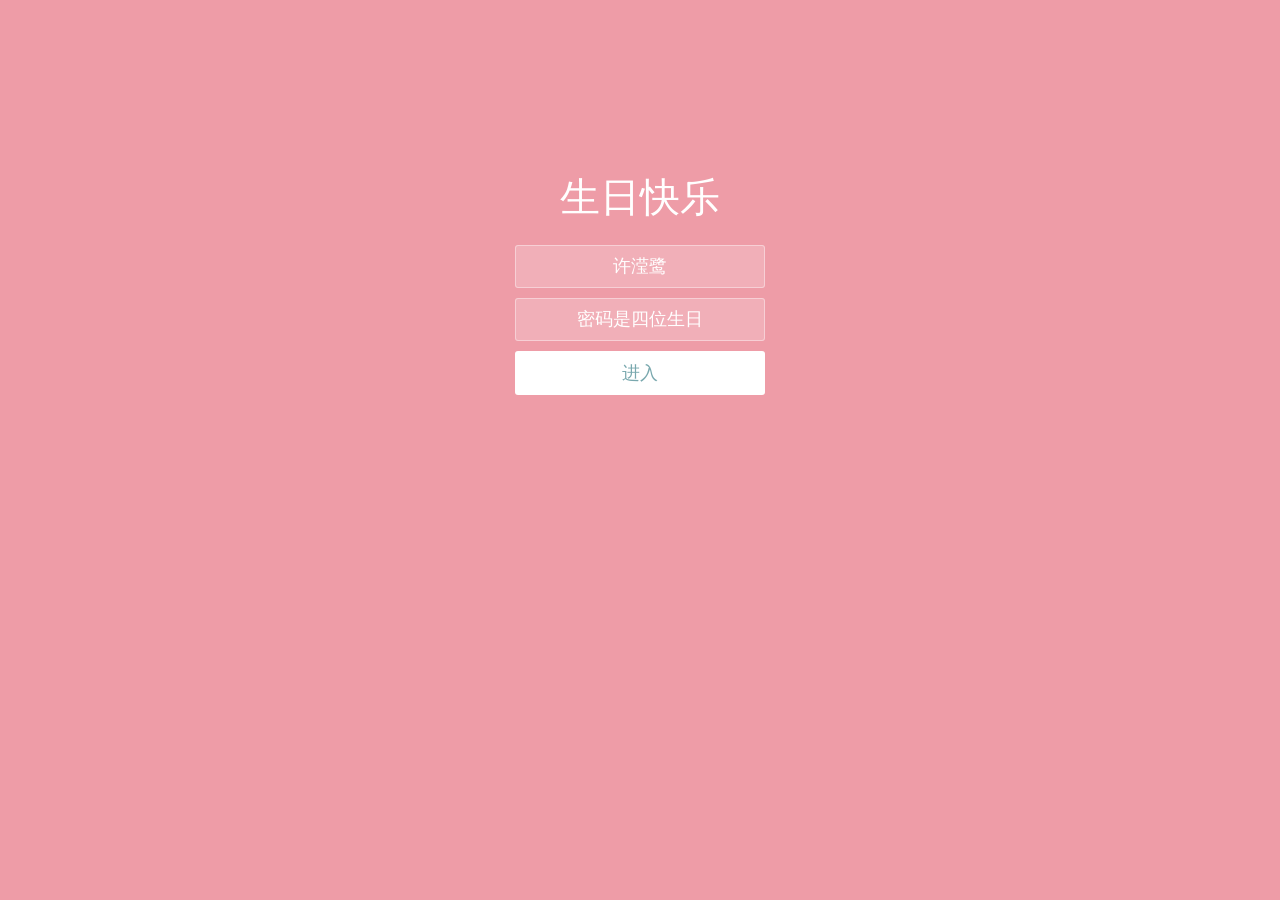
<file: index.html>
<!DOCTYPE html>
<html lang="zh">
<head>
    <meta charset="UTF-8">
    <meta http-equiv="X-UA-Compatible" content="IE=edge,chrome=1">
    <meta name="viewport" content="width=device-width, initial-scale=1.0, maximum-scale=1.0, user-scalable=no">
    <title>Happy Birthday</title>
    
    <!-- 预加载关键资源 -->
    <link rel="preload" href="./css/styles.css" as="style">
    <link rel="preload" href="./css/style.css" as="style">
    <link rel="preload" href="./css/styless.css" as="style">
    <link rel="preload" href="./css/jquery.fullPage.css" as="style">
    <link rel="preload" href="./js/jquery-2.1.1.min.js" as="script">
    <link rel="preload" href="./js/jquery-1.8.3.min.js" as="script">
    <link rel="preload" href="./js/jquery.fullPage.min.js" as="script">
    <link rel="preload" href="./js/diy.js" as="script">
    <link rel="preload" href="./js/indexl.js" as="script">
    <link rel="preload" href="./music/1.mp3" as="audio">
    <link rel="preload" href="./music/2.mp3" as="audio">
    <link rel="preload" href="./img/HappyBirthday.png" as="image">
    
    <style>
        /* 加载页面样式 */
        .loading-screen {
            position: fixed;
            top: 0;
            left: 0;
            width: 100%;
            height: 100%;
            background: linear-gradient(135deg, #ee9ca7 0%, #ffdde1 100%);
            z-index: 9999999;
            display: flex;
            justify-content: center;
            align-items: center;
            flex-direction: column;
            font-family: "Microsoft YaHei", sans-serif;
            transition: opacity 0.5s ease;
        }
        
        .loading-screen.hidden {
            opacity: 0;
            pointer-events: none;
        }
        
        .loading-heart {
            font-size: 60px;
            animation: heartbeat 1s ease-in-out infinite;
            margin-bottom: 20px;
        }
        
        .loading-text {
            color: white;
            font-size: 24px;
            text-shadow: 2px 2px 4px rgba(0,0,0,0.2);
        }
        
        .loading-progress {
            width: 200px;
            height: 6px;
            background: rgba(255,255,255,0.3);
            border-radius: 3px;
            margin-top: 20px;
            overflow: hidden;
        }
        
        .loading-bar {
            width: 0%;
            height: 100%;
            background: white;
            border-radius: 3px;
            transition: width 0.3s ease;
        }
        
        .loading-percent {
            color: white;
            font-size: 16px;
            margin-top: 10px;
        }
        
        @keyframes heartbeat {
            0%, 100% { transform: scale(1); }
            50% { transform: scale(1.2); }
        }

        /* 横屏提醒样式 */
        .landscape-warning {
            display: none;
            position: fixed;
            top: 0;
            left: 0;
            width: 100%;
            height: 100%;
            background: linear-gradient(135deg, #ee9ca7 0%, #ffdde1 100%);
            z-index: 999999;
            justify-content: center;
            align-items: center;
            flex-direction: column;
            font-family: "Microsoft YaHei", sans-serif;
        }

        .landscape-warning .icon {
            font-size: 80px;
            margin-bottom: 30px;
            animation: rotate-phone 1s ease-in-out infinite;
        }

        .landscape-warning .text {
            color: white;
            font-size: 24px;
            text-align: center;
            padding: 0 20px;
            text-shadow: 2px 2px 4px rgba(0,0,0,0.2);
        }

        @keyframes rotate-phone {
            0%, 100% { transform: rotate(0deg); }
            50% { transform: rotate(90deg); }
        }

        /* 检测横屏 */
        @media screen and (orientation: portrait) and (max-width: 768px) {
            .landscape-warning {
                display: flex;
            }
            .iframepage {
                display: none;
            }
        }

        /* iframe样式 */
        .iframepage {
            -webkit-overflow-scrolling: touch;
            overflow-x: scroll;
            overflow-y: hidden;
        }

        ::-webkit-scrollbar {
            width: 0px;
        }

        /* 移动端适配 */
        @media screen and (max-width: 768px) {
            .iframepage {
                display: block !important;
            }
            
            .iframepage iframe {
                width: 100vw !important;
                height: 100vh !important;
                min-height: 100vh !important;
            }
        }

        /* 缩放提示弹窗样式 */
        .zoom-tip-modal {
            display: none;
            position: fixed;
            top: 0;
            left: 0;
            width: 100%;
            height: 100%;
            background: rgba(0, 0, 0, 0.7);
            z-index: 999998;
            justify-content: center;
            align-items: center;
            font-family: "Microsoft YaHei", sans-serif;
        }

        .zoom-tip-content {
            background: white;
            padding: 30px 40px;
            border-radius: 15px;
            text-align: center;
            max-width: 80%;
            box-shadow: 0 10px 30px rgba(0,0,0,0.3);
        }

        .zoom-tip-icon {
            font-size: 50px;
            margin-bottom: 20px;
            animation: pinch-zoom 1.5s ease-in-out infinite;
        }

        .zoom-tip-title {
            font-size: 24px;
            color: #ee9ca7;
            margin-bottom: 15px;
            font-weight: bold;
        }

        .zoom-tip-text {
            font-size: 18px;
            color: #333;
            line-height: 1.8;
            margin-bottom: 25px;
        }

        .zoom-tip-btn {
            background: linear-gradient(135deg, #ee9ca7 0%, #ffdde1 100%);
            color: white;
            border: none;
            padding: 12px 30px;
            font-size: 18px;
            border-radius: 25px;
            cursor: pointer;
            transition: all 0.3s;
            box-shadow: 0 5px 15px rgba(238,156,167,0.3);
        }

        .zoom-tip-btn:hover {
            transform: translateY(-2px);
            box-shadow: 0 8px 20px rgba(238,156,167,0.4);
        }

        @keyframes pinch-zoom {
            0%, 100% { 
                transform: scale(1); 
                opacity: 1;
            }
            50% { 
                transform: scale(0.8); 
                opacity: 0.8;
            }
        }
    </style>
</head>
<body>
    <!-- 加载页面 -->
    <div class="loading-screen" id="loadingScreen">
        <div class="loading-heart">💖</div>
        <div class="loading-text">正在准备生日惊喜...</div>
        <div class="loading-progress">
            <div class="loading-bar" id="loadingBar"></div>
        </div>
        <div class="loading-percent" id="loadingPercent">0%</div>
    </div>

    <!-- 横屏提醒遮罩 -->
    <div class="landscape-warning">
        <div class="icon">📱</div>
        <div class="text">请将手机横向放置<br>以获得最佳浏览体验</div>
    </div>

    <!-- 缩放提示弹窗 -->
    <div class="zoom-tip-modal" id="zoomTipModal">
        <div class="zoom-tip-content">
            <div class="zoom-tip-icon">👆👇</div>
            <div class="zoom-tip-title">温馨提示</div>
            <div class="zoom-tip-text">
                请用二指缩放<br>
                将页面缩小到最小<br>
                获得最佳浏览体验
            </div>
            <button class="zoom-tip-btn" onclick="closeZoomTip()">知道了</button>
        </div>
    </div>

    <iframe src="./html/login.html" id="iframepage" scrolling="no" onload="changeFrameFrameHeight()" frameborder="0"
        style="width:100%;display:none" marginwidth="0" marginheight="0"></iframe>
    
    <script src="js/jquery-2.1.1.min.js" type="text/javascript"></script>
    <script src="js/jquery-1.8.4.min.js" type="text/javascript"></script>
    
    <!-- 全局音频管理器 -->
    <script>
        // 全局音频管理器
        window.AudioManager = {
            audio1: null,
            audio2: null,
            currentAudio: null,
            isPlaying: false,
            
            init: function() {
                // 预加载音频
                this.audio1 = new Audio('./music/1.mp3');
                this.audio2 = new Audio('./music/2.mp3');
                this.audio1.loop = true;
                this.audio2.loop = true;
                this.audio1.volume = 0.7;
                this.audio2.volume = 0.7;
            },
            
            // 播放 BirthdayCake 页面的音乐 (2.mp3)
            playBirthdayMusic: function() {
                if (this.currentAudio === this.audio2 && this.isPlaying) return;
                this.stopAll();
                this.currentAudio = this.audio2;
                this.audio2.play().then(function() {
                    AudioManager.isPlaying = true;
                }).catch(function(e) {
                    console.log('音频播放需要用户交互:', e);
                });
            },
            
            // 播放 Memories 页面的音乐 (1.mp3)
            playMemoriesMusic: function() {
                if (this.currentAudio === this.audio1 && this.isPlaying) return;
                this.stopAll();
                this.currentAudio = this.audio1;
                this.audio1.play().then(function() {
                    AudioManager.isPlaying = true;
                }).catch(function(e) {
                    console.log('音频播放需要用户交互:', e);
                });
            },
            
            stopAll: function() {
                if (this.audio1) {
                    this.audio1.pause();
                    this.audio1.currentTime = 0;
                }
                if (this.audio2) {
                    this.audio2.pause();
                    this.audio2.currentTime = 0;
                }
                this.isPlaying = false;
            },
            
            // 尝试自动播放（可能被浏览器阻止）
            tryAutoPlay: function() {
                // 先尝试播放 audio2（BirthdayCake 的音乐）
                this.playBirthdayMusic();
            }
        };
        
        // 初始化音频管理器
        AudioManager.init();
    </script>
    
    <script>
        // 预加载资源列表
        var resourcesToLoad = [
            './css/styles.css',
            './css/style.css',
            './css/styless.css',
            './css/jquery.fullPage.css',
            './js/jquery-1.8.3.min.js',
            './js/jquery.fullPage.min.js',
            './js/diy.js',
            './js/indexl.js',
            './img/HappyBirthday.png',
            './img/happy.jpg',
            './img/zt.jpg',
            './img/di2.png',
            './img/di21.png',
            './img/di24.png',
            './music/1.mp3',
            './music/2.mp3'
        ];
        
        var loadedCount = 0;
        var totalResources = resourcesToLoad.length;
        
        function updateProgress() {
            loadedCount++;
            var percent = Math.round((loadedCount / totalResources) * 100);
            document.getElementById('loadingBar').style.width = percent + '%';
            document.getElementById('loadingPercent').textContent = percent + '%';
            
            if (loadedCount >= totalResources) {
                // 所有资源加载完成
                setTimeout(function() {
                    document.getElementById('loadingScreen').classList.add('hidden');
                    document.getElementById('iframepage').style.display = 'block';
                    // 尝试自动播放音频
                    AudioManager.tryAutoPlay();
                }, 500);
            }
        }
        
        function preloadResources() {
            resourcesToLoad.forEach(function(url) {
                if (url.endsWith('.mp3')) {
                    // 音频预加载
                    var audio = new Audio(url);
                    audio.oncanplaythrough = updateProgress;
                    audio.onerror = updateProgress; // 即使出错也继续
                    audio.load();
                } else if (url.endsWith('.css')) {
                    // CSS 预加载
                    var link = document.createElement('link');
                    link.rel = 'stylesheet';
                    link.href = url;
                    link.onload = updateProgress;
                    link.onerror = updateProgress;
                    document.head.appendChild(link);
                } else if (url.endsWith('.js')) {
                    // JS 预加载
                    var script = document.createElement('script');
                    script.src = url;
                    script.onload = updateProgress;
                    script.onerror = updateProgress;
                    document.head.appendChild(script);
                } else {
                    // 图片预加载
                    var img = new Image();
                    img.onload = updateProgress;
                    img.onerror = updateProgress;
                    img.src = url;
                }
            });
        }
        
        // 开始预加载
        preloadResources();
        
        // 记录是否已显示过缩放提示
        var hasShownZoomTip = false;

        function changeFrameFrameHeight() {
            var iframe = document.getElementById('iframepage');
            iframe.height = window.innerHeight + 'px';
        }

        // 进入全屏模式
        function enterFullscreen() {
            var docElm = document.documentElement;
            // 兼容不同浏览器
            if (docElm.requestFullscreen) {
                docElm.requestFullscreen();
            } else if (docElm.webkitRequestFullscreen) {
                docElm.webkitRequestFullscreen();
            } else if (docElm.mozRequestFullScreen) {
                docElm.mozRequestFullScreen();
            } else if (docElm.msFullscreen) {
                docElm.msRequestFullscreen();
            }
        }

        // 检测是否已全屏
        function isFullscreen() {
            return !!(document.fullscreenElement || 
                      document.webkitFullscreenElement || 
                      document.mozFullScreenElement || 
                      document.msFullscreenElement);
        }

        // 关闭缩放提示弹窗
        function closeZoomTip() {
            var modal = document.getElementById('zoomTipModal');
            modal.style.display = 'none';
            hasShownZoomTip = true;
        }

        // 监听窗口大小变化
        window.addEventListener('resize', function() {
            changeFrameFrameHeight();
            checkOrientation();
        });

        // 检测屏幕方向
        function checkOrientation() {
            var warning = document.querySelector('.landscape-warning');
            var zoomTipModal = document.getElementById('zoomTipModal');
            
            if (window.innerHeight > window.innerWidth) {
                // 竖屏 - 显示提醒
                warning.style.display = 'flex';
                document.getElementById('iframepage').style.display = 'none';
            } else {
                // 横屏 - 隐藏提醒，显示内容，自动全屏
                warning.style.display = 'none';
                document.getElementById('iframepage').style.display = 'block';
                
                // 横屏时自动进入全屏（仅在移动端且未全屏时）
                if (!isFullscreen() && /Android|webOS|iPhone|iPad|iPod|BlackBerry|IEMobile|Opera Mini/i.test(navigator.userAgent)) {
                    enterFullscreen();
                    
                    // 显示浏览器原生弹窗提示缩放（只显示一次）
                    if (!hasShownZoomTip) {
                        setTimeout(function() {
                            hasShownZoomTip = true;
                            // 浏览器系统弹窗提示
                            var confirmed = confirm("温馨提示：\n\n请用二指缩放将页面缩小到最小，以获得最佳浏览体验！(点取消进行下一步哦)");
                            
                            if (confirmed) {
                                // 用户点击确定后显示自定义弹窗作为补充提醒
                                zoomTipModal.style.display = 'flex';
                            }
                        }, 800);
                    }
                }
            }
        }

        // 初始检测
        checkOrientation();

        // 监听屏幕方向变化（移动设备）
        window.addEventListener('orientationchange', function() {
            setTimeout(checkOrientation, 100);
        });

        // 页面加载完成后延迟检测
        window.addEventListener('load', function() {
            setTimeout(checkOrientation, 500);
        });
    </script>
</body>
</html>
</file>
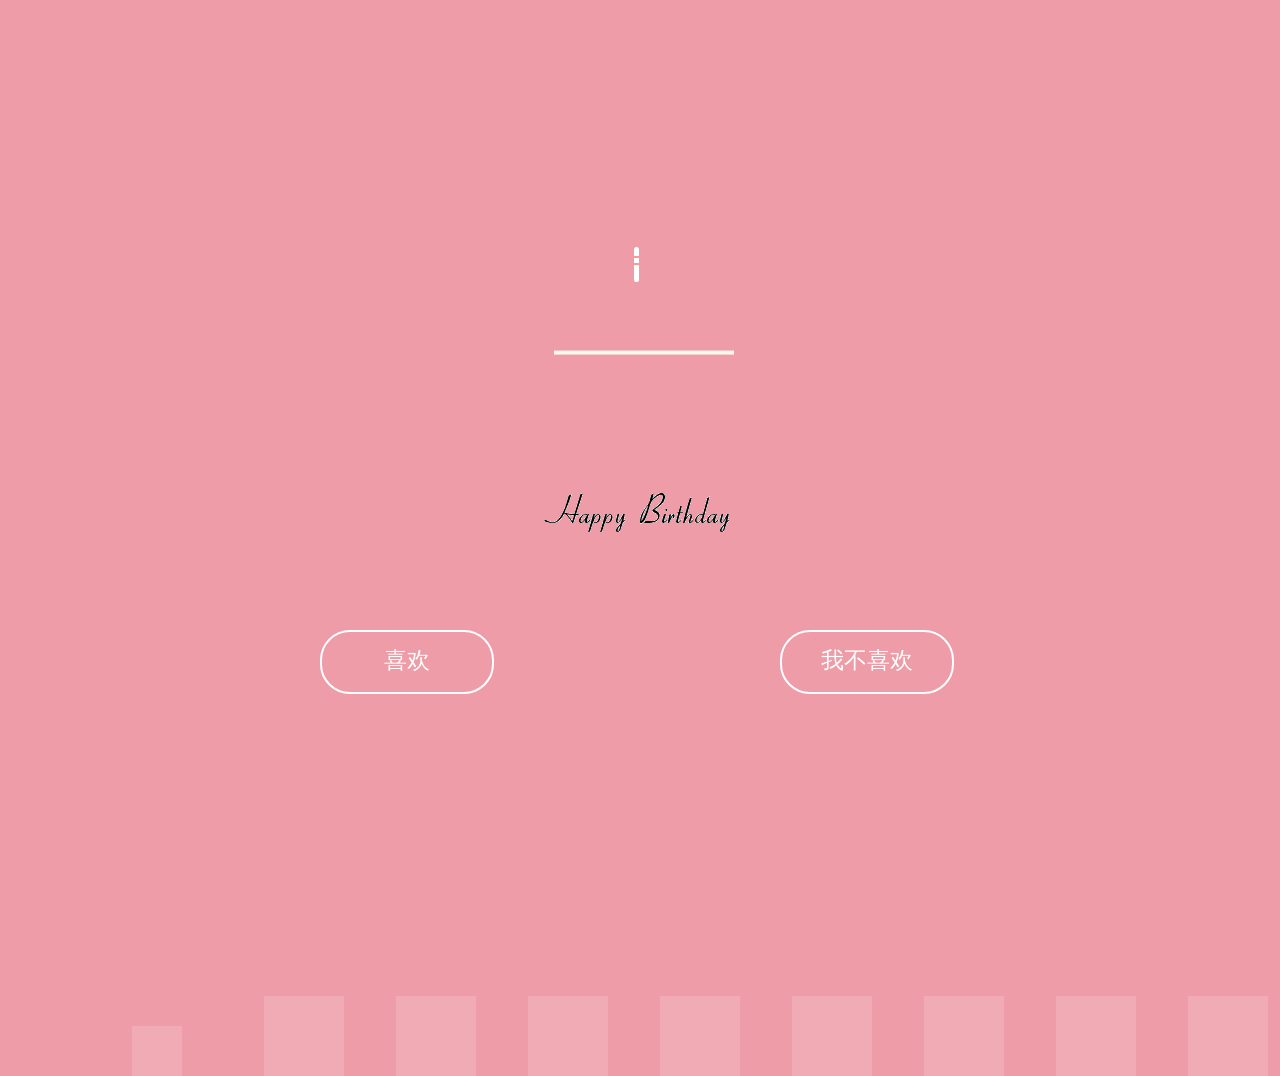
<file: html/BirthdayCake.html>
<!DOCTYPE html>
<html>

<head>

  <meta charset="UTF-8">
  <meta name="viewport" content="width=device-width, initial-scale=1.0, maximum-scale=1.0, user-scalable=no">

  <title>Happy Birthday</title>
  <link rel="stylesheet" href="../css/styless.css" media="screen" type="text/css" />
  <style>
    /* 手机适配样式 */
    @media screen and (max-width: 768px) {
      .header-title {
        font-size: 28px !important;
      }
      #cake {
        transform: scale(0.7);
      }
      .message span {
        font-size: 18px !important;
      }
      .message .text1 {
        font-size: 22px !important;
      }
      .links {
        flex-direction: column !important;
        gap: 15px !important;
      }
      .link1, .link2 {
        width: 140px !important;
        height: 50px !important;
        font-size: 18px !important;
      }
    }
    
    @media screen and (max-width: 480px) {
      .header-title {
        font-size: 22px !important;
        letter-spacing: 4px !important;
      }
      #cake {
        transform: scale(0.5);
      }
      .message span {
        font-size: 16px !important;
      }
      .message .text1 {
        font-size: 20px !important;
      }
      .links {
        flex-direction: column !important;
        gap: 10px !important;
      }
      .link1, .link2 {
        width: 120px !important;
        height: 45px !important;
        font-size: 16px !important;
      }
    }
    
    @media screen and (orientation: portrait) and (max-width: 768px) {
      .bg {
        min-height: 100vh;
        min-width: 100vw;
      }
    }
  </style>
</head>

<body class="bg">

  <div>
    <div class="velas">
      <div class="fuego"></div>
      <div class="fuego"></div>
      <div class="fuego"></div>
      <div class="fuego"></div>
      <div class="fuego"></div>
    </div>
    <svg id="cake" version="1.1" x="0px" y="0px" width="200px" height="500px" viewBox="0 0 200 500"
      enable-background="new 0 0 200 500" xml:space="preserve">
      <path fill="#a88679" d="M173.667-13.94c-49.298,0-102.782,0-147.334,0c-3.999,0-4-16.002,0-16.002
    		c44.697,0,96.586,0,147.334,0C177.667-29.942,177.668-13.94,173.667-13.94z">
        <animate id="bizcocho_3" attributeName="d" calcMode="spline" keySplines="0 0 1 1; 0 0 1 1" begin="relleno_2.end"
          dur="0.3s" fill="freeze" values="
                              M173.667-13.94c-49.298,0-102.782,0-147.334,0c-3.999,0-4-16.002,0-16.002
    		c44.697,0,96.586,0,147.334,0C177.667-29.942,177.668-13.94,173.667-13.94z
                              ;
                              M173.667,411.567c-47.995,12.408-102.955,12.561-147.334,0
    		c-3.848-1.089-0.189-16.089,3.661-15.002c44.836,12.66,90.519,12.753,139.427,0.07
    		C173.293,395.631,177.541,410.566,173.667,411.567z
                              ;
                              M173.667,427.569c-49.795,0-101.101,0-147.334,0c-3.999,0-4-16.002,0-16.002
    		c46.385,0,97.539,0,147.334,0C177.668,411.567,177.667,427.569,173.667,427.569z
                              " />
      </path>
      <path fill="#8b6a60" d="M100-178.521c1.858,0,3.364,1.506,3.364,3.363c0,0,0,33.17,0,44.227
    		c0,19.144,0,57.431,0,76.574c0,10.152,0,40.607,0,40.607c0,1.858-1.506,3.364-3.364,3.364l0,0c-1.858,0-3.364-1.506-3.364-3.364c0,0,0-30.455,0-40.607c0-19.144,0-57.432,0-76.575c0-11.057,0-44.226,0-44.226C96.636-177.015,98.142-178.521,100-178.521
    		L100-178.521z">
        <animate id="relleno_2" attributeName="d" calcMode="spline" keySplines="0 0 1 1; 0 0 1 1; 0 0 0.58 1"
          begin="bizcocho_2.end" dur="0.5s" fill="freeze" values="
                              M100-178.521c1.858,0,3.364,1.506,3.364,3.363c0,0,0,33.17,0,44.227
    		c0,19.144,0,57.431,0,76.574c0,10.152,0,40.607,0,40.607c0,1.858-1.506,3.364-3.364,3.364l0,0c-1.858,0-3.364-1.506-3.364-3.364c0,0,0-30.455,0-40.607c0-19.144,0-57.432,0-76.575c0-11.057,0-44.226,0-44.226C96.636-177.015,98.142-178.521,100-178.521
    		L100-178.521z
                              ;
                              M100,267.257c1.858,0,3.364,1.506,3.364,3.363c0,0,0,33.17,0,44.227
    		c0,19.143,0,57.43,0,76.574c0,10.151,0,40.606,0,40.606c0,1.858-1.506,3.364-3.364,3.364l0,0c-1.858,0-3.364-1.506-3.364-3.364
    		c0,0,0-30.455,0-40.606c0-19.145,0-57.432,0-76.576c0-11.057,0-44.225,0-44.225C96.636,268.763,98.142,267.257,100,267.257
    		L100,267.257z
                              ;
                              M93.928,405.433c-0.655,6.444-0.102,9.067,2.957,11.798c0,0,8.083,5.571,16.828,3.503
    		c18.629-4.406,43.813,6.194,50.792,7.791c14.75,3.375,9.162,6.867,9.162,6.867c-2.412,2.258-58.328,0-73.667,0l0,0
    		c-1.858,0-69.995,2.133-73.667,0c0,0-3.337-2.439,6.172-5.992c11.375-4.25,52.875,8.822,47.139-9.442
    		c-6.333-20.167,5.226-21.514,5.226-21.514c3.435-0.915,12.78-6.663,10.923-0.546L93.928,405.433z
                              ;
                              M102.242,427.569c5.348,0,14.079,0,17.462,0c0,0,17.026,0,27.504,0
    		c19.143,0,20.39-3.797,26.459,0c3,1.877,0,7.823,0,7.823c-2.412,2.258-58.328,0-73.667,0l0,0c-1.858,0-67.187,0-73.667,0
    		c0,0-4.125-4.983,0-7.823c5.201-3.58,16.085,0,23.725,0c8.841,0,20.762,0,20.762,0c3.686,0,8.597,0,19.511,0H102.242z
                              " />
      </path>
      <path fill="#a88679" d="M173.667-15.929c-46.512,0-105.486,0-147.334,0c-3.999,0-4-16.002,0-16.002
    		c43.566,0,97.96,0,147.334,0C177.667-31.931,177.666-15.929,173.667-15.929z">
        <animate id="bizcocho_2" attributeName="d" calcMode="spline" keySplines="0 0 1 1; 0 0 1 1; 0.25 0 0.58 1"
          begin="relleno_1.end" dur="0.5s" fill="freeze" values="
                              M173.667-15.929c-46.512,0-105.486,0-147.334,0c-3.999,0-4-16.002,0-16.002
    		c43.566,0,97.96,0,147.334,0C177.667-31.931,177.666-15.929,173.667-15.929z
                              ;
                              M173.434,445.393c-47.269,8.001-105.245,8.001-147.334,0c-3.929-0.747-0.692-16.543,3.243-15.824
    		c43.828,8.001,92.165,8.001,140.739,0C174.029,428.918,177.377,444.726,173.434,445.393z
                              ;
                              M173.667,449.514c-47.576-5.454-102.799-5.744-147.333,0c-3.966,0.512-3.938-15.297,0-16.002
    		c43.683-7.823,97.646-8.026,147.333,0C177.616,434.15,177.642,449.969,173.667,449.514z
                              ;
                              M173.667,451.394c-49.298,0-102.782,0-147.334,0c-3.999,0-4-16.002,0-16.002
    		c44.697,0,96.586,0,147.334,0C177.667,435.392,177.668,451.394,173.667,451.394z
                              " />
      </path>
      <path fill="#8b6a60" d="M101.368-73.685c0,12.164,0,15.18,0,28.519c0,22.702,0-13.661,0,8.304c0,14.48,0,18.233,0,30.512
    		c0,1.753-2.958,1.847-2.958,0c0-12.68,0-16.277,0-30.401c0-21.983,0,11.66,0-8.305c0-13.027,0-15.992,0-28.628
    		C98.411-75.883,101.368-75.592,101.368-73.685z">
        <animate id="relleno_1" attributeName="d" calcMode="spline" keySplines="0 0 1 1; 0 0 1 1; 0 0 0.6 1"
          begin="bizcocho_1.end" dur="0.5s" fill="freeze" values="
                              M101.368-73.685c0,12.164,0,15.18,0,28.519c0,22.702,0-13.661,0,8.304c0,14.48,0,18.233,0,30.512
    		c0,1.753-2.958,1.847-2.958,0c0-12.68,0-16.277,0-30.401c0-21.983,0,11.66,0-8.305c0-13.027,0-15.992,0-28.628
    		C98.411-75.883,101.368-75.592,101.368-73.685z
                              ;
                              M101.368,350.885c0,12.164,0,65.18,0,78.518c0,22.703,0-33.66,0-11.695c0,14.48,0,28.232,0,40.512
    		c0,1.753-2.958,1.847-2.958,0c0-12.68,0-26.277,0-40.402c0-21.982,0,31.66,0,11.695c0-13.027,0-65.992,0-78.627
    		C98.411,348.686,101.368,348.977,101.368,350.885z
                              ;
                              M128.38,447.567c37.626,6.312,39.303,13.658,26.833,12.833c-22.653-1.499-13.636-0.831-23.302-0.831
    		c-14.48,0-17.884,0-30.163,0c-2.087,0-2.068,0-3.915,0c-13.333,0-8.963,0-23.088,0c-11.668,0-14.062,5.995-27.532,1.164
    		c-12.629-4.529,38.667-3.167,46.833-17.333C100.077,432.94,105.546,443.736,128.38,447.567z
                              ;
                              M173.667,451.394c2.875,0,2.997,9.257,0,9.131c-22.662-0.956-32.09-0.956-41.756-0.956
    		c-14.48,0-17.884,0-30.163,0c-2.087,0-2.068,0-3.915,0c-13.333,0-8.963,0-23.088,0c-11.668,0-34.99-0.294-48.412,1.831
    		c-4.109,0.65-3.01-10.006,0-10.006C37.129,451.394,149.379,451.394,173.667,451.394z
                              " />
      </path>
      <path fill="#a88679" d="M173.667,21.571c-33.174,0-111.467,0-147.334,0c-4,0-4-16.002,0-16.002c39.836,0,105.982,0,147.334,0
    		C177.668,5.569,177.667,21.571,173.667,21.571z">
        <animate id="bizcocho_1" attributeName="d" calcMode="spline"
          keySplines="0 0 1 1; 0 0 1 1; 0 0 1 1; 0.25 0 1 1; 0 0 1 1; 0.25 0 0.6 1" begin="2s" dur="0.8s" fill="freeze"
          values="
                              M173.667,21.571c-33.174,0-111.467,0-147.334,0c-4,0-4-16.002,0-16.002c39.836,0,105.982,0,147.334,0
    		C177.668,5.569,177.667,21.571,173.667,21.571z
                              ;
                              M173.667,459.569c-33.197,16.002-110.782,16.002-147.334,0c-3.664-1.604,1.614-15.617,5.337-14.153
    		c40.702,16.002,94.289,16.104,136.505,0.103C171.917,444.1,177.271,457.832,173.667,459.569z
                              ;
                              M171.817,475.571c-39.361-3.001-105.438-2.571-143.556,0c-3.991,0.27-7.377-14.736-3.387-15.014
    		c41.553-2.888,104.421-3.121,150.51-0.233C179.378,460.574,175.806,475.875,171.817,475.571z
                              ;
                              M171.817,459.564c-38.8-12.188-104.504-13.762-143.556,0c-3.772,1.329-7.961-12.604-4.178-13.905
    		c40.864-14.064,105.114-15.52,151.918-0.973C179.822,445.874,175.634,460.762,171.817,459.564z
                              ;
                              M173.667,475.571c-46.376-5.005-105.924-4.003-147.334,0c-3.981,0.385-3.479-15.421,0.479-16.002
    		c43.087-6.327,97.705-7.083,146.855,0.438C177.621,460.613,177.644,476,173.667,475.571z
                              ;
                              M173.667,474.117c-46.376,1.866-105.638,2.01-147.334,0c-3.995-0.192-3.52-16.144,0.479-16.002
    		c43.794,1.55,96.341,1.541,145.723,0C176.532,457.99,177.663,473.956,173.667,474.117z
                              ;
                              M173.667,475.571c-46.512,0-105.486,0-147.334,0c-3.999,0-4-16.002,0-16.002c43.566,0,97.96,0,147.334,0
    		C177.667,459.569,177.666,475.571,173.667,475.571z
                              " />
      </path>
      <path fill="#fefae9" d="M104.812,113.216c0,3.119-2.164,5.67-4.812,5.67c-2.646,0-4.812-2.551-4.812-5.67c0-5.594,0-16.782,0-22.375
    	c0-5.143,0-15.427,0-20.568c0-7.333,0-21.998,0-29.33c0-5.523,0-16.569,0-22.092c0-3.295,0-9.885,0-13.181
    	C95.188,2.551,97.353,0,100,0c2.648,0,4.812,2.551,4.812,5.669c0,3.248,0,9.743,0,12.991c0,5.428,0,16.284,0,21.711
    	c0,7.618,0,22.854,0,30.472c0,4.952,0,14.854,0,19.807C104.812,96.292,104.812,107.576,104.812,113.216z">
        <animate id="crema" attributeName="d" calcMode="spline"
          keySplines="0 0 1 1; 0 0 1 1; 0 0 1 1; 0.25 0 1 1; 0 0 1 1; 0 0 0.58 1" begin="bizcocho_3.end" dur="2s"
          fill="freeze" values="
                              M104.812,113.216c0,3.119-2.164,5.67-4.812,5.67c-2.646,0-4.812-2.551-4.812-5.67c0-5.594,0-16.782,0-22.375
    	c0-5.143,0-15.427,0-20.568c0-7.333,0-21.998,0-29.33c0-5.523,0-16.569,0-22.092c0-3.295,0-9.885,0-13.181
    	C95.188,2.551,97.353,0,100,0c2.648,0,4.812,2.551,4.812,5.669c0,3.248,0,9.743,0,12.991c0,5.428,0,16.284,0,21.711
    	c0,7.618,0,22.854,0,30.472c0,4.952,0,14.854,0,19.807C104.812,96.292,104.812,107.576,104.812,113.216z
                              ;
                              M104.812,405.897c0,3.119-2.164,5.67-4.812,5.67c-2.646,0-4.812-2.551-4.812-5.67c0-5.594,0-16.782,0-22.376
    	c0-5.143,0-15.426,0-20.568c0-7.332,0-21.997,0-29.33c0-5.522,0-16.568,0-22.092c0-3.295,0-9.885,0-13.181
    	c0-3.118,2.165-5.669,4.812-5.669c2.648,0,4.812,2.551,4.812,5.669c0,3.247,0,9.743,0,12.991c0,5.428,0,16.283,0,21.711
    	c0,7.618,0,22.854,0,30.473c0,4.951,0,14.854,0,19.807C104.812,388.972,104.812,400.256,104.812,405.897z
                              ;
                              M111.873,411.567c-3.119,0-9.226,0-11.874,0c-2.646,0-7.748,0-10.867,0c-7.086,0-12.698,0-18.292,0
    	c-6.592,0-12.871,7.371-19.166,3.008c-10.043-6.961-7.776-10.169,2.991-17.745c12.61-8.873,27.713,1.994,25.919-7.531
    	c-2.589-13.742,11.008-14.513,11.365-17.789c0.441-4.051,4.235-11.107,8.051-8.175c3.113,2.393,1.007,8.008,0,13.159
    	c-1.871,9.569,8.058,2.113,9.494,14.155c2.592,21.732,21.184-0.675,29.309,7.976c5.216,5.553,18.413,5.552,15.426,12.942
    	c-3.131,7.745-15.825-4.369-23.8,2.903C126.261,418.271,118.301,411.567,111.873,411.567z
                              ;
                              M111.873,411.567c-3.119,0-9.226,0-11.874,0c-2.646,0-9.734,4.069-12.853,4.069
    	c-7.086,0-10.712-4.069-16.306-4.069c-6.592,0-12.12,6.013-19.166,3.008c-7.053-3.008-7.458,2.026-18.659,1.165
    	c-6.832-0.525-7.522-3.034-7.533-6.265c-0.037-10.336,22.073-2.452,36.613-2.628c10.234-0.124,19.856-1.439,37.905-2.102
    	c16.642-0.61,32.699,1.552,46.009,1.927c12.438,0.351,29.663-8.99,31.532,3.315c0.773,5.093-5.605,3.342-11.211,9.579
    	c-5.093,5.667-7.59-4.605-12.965-3.832c-8.269,1.189-14.962-8.537-22.937-1.265C126.261,418.271,118.301,411.567,111.873,411.567z
                              ;
                              M110.946,413.652c-2.904-1.137-8.405-2.748-12.446-0.97c-6.099,2.685-7.273,10.358-13.253,8.242
    	c-7.843-2.775-8.953-5.008-14.546-5.01c-24.653-0.011-4.849,26.507-18.264,26.507c-12.377,0,5.791-33.537-19.422-26.682
    	c-7.703,2.095-9.806-0.942-9.817-4.173c-0.037-10.336,24.357-4.544,38.897-4.72c10.234-0.124,19.856-1.439,37.905-2.102
    	c16.642-0.61,32.699,1.552,46.009,1.927c12.438,0.351,28.973-8.865,31.532,3.315c1.449,6.896,0.318,15.624-3.874,15.624
    	c-7.619,0-1.788-15.192-19.243-7.111c-7.581,3.51-15.963-9.738-26.669,1.066C120.644,426.744,118.381,416.561,110.946,413.652z
                              ;
                              M111.547,413.9c-2.969-0.956-8.775-0.949-13.167-0.5c-14.667,1.5-8.325,16.508-14.667,16.666
    	c-6.667,0.166-0.167-13.5-13.013-14.151c-30.471-1.545-5.572,46.651-18.987,46.651c-12.377,0,10.333-50.166-18.667-44.5
    	c-7.835,1.531-9.537-1.417-9.548-4.647c-0.037-10.336,23.675-5.177,38.215-5.353c10.234-0.124,20.618-1.671,38.667-2.333
    	c16.642-0.61,32.023,1.458,45.333,1.833c12.438,0.351,33.819-8.431,33.199,4.001c-0.532,10.666,0.414,26.166-5.245,25.833
    	c-7.606-0.447-2.954-31.5-19.243-18.899c-7.985,6.177-17.658-5.969-27.377,5.732C118.88,434.066,121.38,417.067,111.547,413.9z
                              ;
                              M111.547,415.233c-6.667-0.834-9.667,4.667-13.833,3.333c-19.649-6.291-8.158,22.176-14.5,22.334
    	c-6.667,0.166,2.833-18-13.333-22.167c-29.544-7.615-9.667,43.833-20.167,43.833c-10.333,0,8.004-55.006-16.833-39
    	c-7.5,4.833-9.508-3.78-9.299-7.004c0.799-12.329,23.592-7.153,38.132-7.329c10.234-0.124,20.238-1.505,38.287-2.167
    	c16.642-0.61,32.903,1.125,46.213,1.5c12.438,0.351,35.058-5.579,31.863,6.451c-5.532,20.833,1.25,28.216-4.409,27.883
    	c-7.606-0.447-6.058-37.895-20.62-23.333c-10.167,10.166-15.972-0.747-25,12C119.547,443.568,121.798,416.515,111.547,415.233z
                              " />
      </path>
      <rect class="come" x="10" y="475.571" fill="#fefae9" width="180" height="4" />
    </svg>
  </div>
  <div class="happy">
    <img src="../img/HappyBirthday.png">
  </div>
  <div class="button-style1">
    <a href="Memories.html" class="lk1">
      <div class="link1">
        <div class="bt1">
          喜欢
        </div>
      </div>
    </a>
  </div>
  <div class="button-style2">
    <a class="lk2">
      <div class="link2">
        <div class="bt1">
          我不喜欢
        </div>
      </div>
    </a>
  </div>
  <ul class="bg-bubbles">
    <li></li>
    <li></li>
    <li></li>
    <li></li>
    <li></li>
    <li></li>
    <li></li>
    <li></li>
    <li></li>
    <li></li>
  </ul>
  <script src='../js/jquery.js'></script>
  
  <!-- 喜欢按钮触发音频切换 -->
  <script>
    // 进入全屏模式函数
    function enterFullscreen() {
      var docElm = document.documentElement;
      if (docElm.requestFullscreen) {
        docElm.requestFullscreen();
      } else if (docElm.webkitRequestFullscreen) {
        docElm.webkitRequestFullscreen();
      } else if (docElm.mozRequestFullScreen) {
        docElm.mozRequestFullScreen();
      } else if (docElm.msRequestFullscreen) {
        docElm.msRequestFullscreen();
      }
    }

    // 给"喜欢"按钮添加点击事件
    $('.lk1').on('click touchstart', function(e) {
      // 阻止默认跳转，先进入全屏
      e.preventDefault();
      
      // 触发父页面的音频切换到 Memories 音乐
      if (window.parent && window.parent.AudioManager) {
        window.parent.AudioManager.playMemoriesMusic();
      }
      
      // 进入全屏
      enterFullscreen();
      
      // 全屏后再跳转到回忆页面
      setTimeout(function() {
        window.location.href = 'Memories.html';
      }, 300);
    });

    // 给"不喜欢"按钮添加点击事件
    $('.lk2').on('click touchstart', function(e) {
      e.preventDefault();
      // 显示温馨提示弹窗
      alert('真的让人伤心，可不可以不这样，就选喜欢嘛 💔');
      
      // 添加按钮抖动动画效果
      $('.link2').css('animation', 'shake 0.5s');
      
      // 点击确定后，停留在当前页面，不跳转
    });
    
    // 添加抖动动画CSS
    $('<style>@keyframes shake {0%, 100% {transform: translateX(0);} 25% {transform: translateX(-10px);} 75% {transform: translateX(10px);}}</style>').appendTo('head');
  </script>
</body>

</html>
</file>
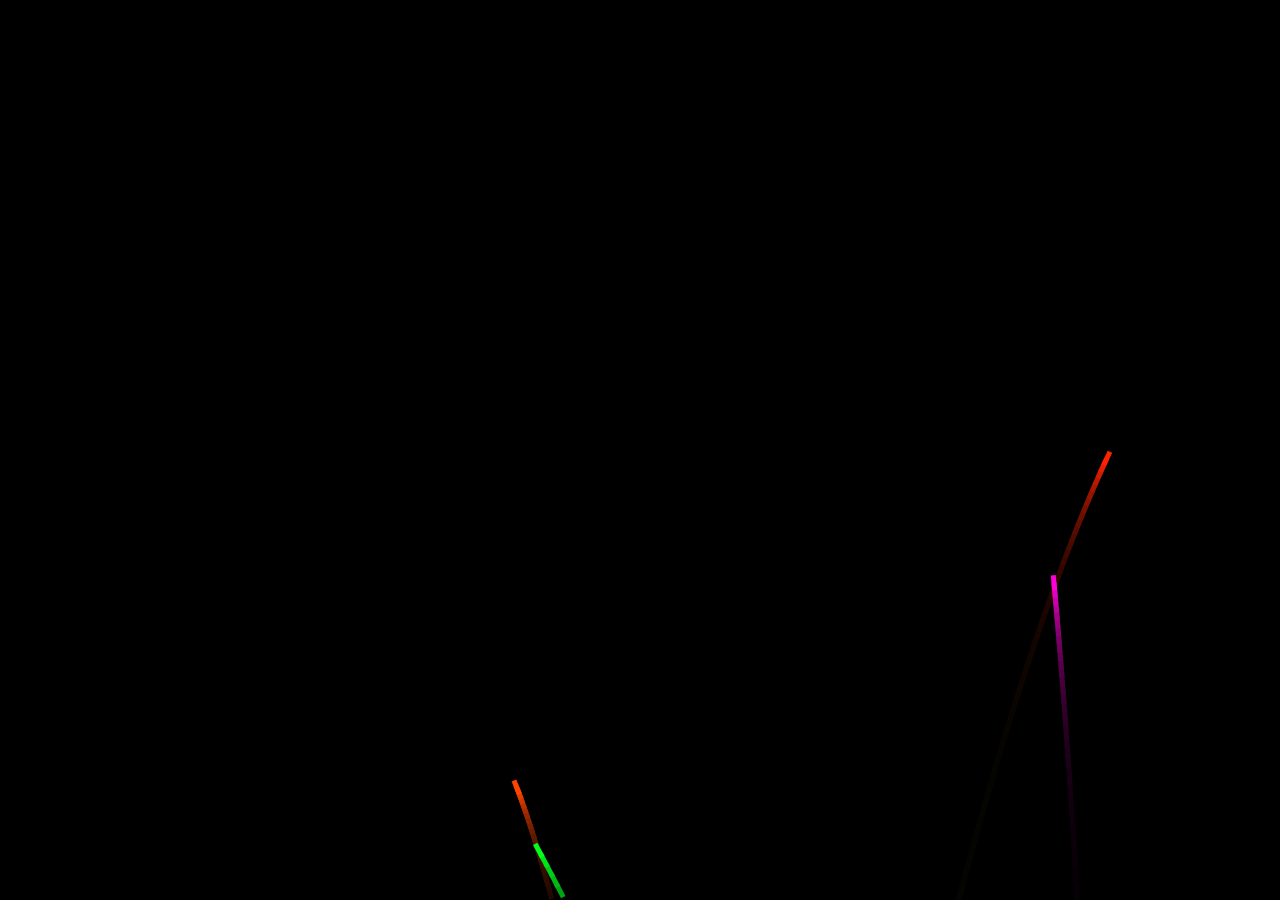
<file: html/EasterEgg.html>
<!DOCTYPE html>
<html lang="en">
<script>
  var _hmt = _hmt || [];
  (function () {
    var hm = document.createElement("script");
    hm.src = "https://hm.baidu.com/hm.js?c923daf3182a4b0ce01878475080aadc";
    var s = document.getElementsByTagName("script")[0];
    s.parentNode.insertBefore(hm, s);
  })();
</script>

<head>
  <meta charset="UTF-8">
  <meta name="viewport" content="width=device-width, initial-scale=1.0, maximum-scale=1.0, user-scalable=no">
  <title>许滢鹭，生日快乐！</title>
  <style>
    body {
      margin: 0;
      overflow: hidden;
      background: black;
    }

    canvas {
      position: absolute;
    }
    
    /* 手机适配样式 */
    @media screen and (max-width: 768px) {
      canvas {
        width: 100vw !important;
        height: 100vh !important;
      }
    }
    
    @media screen and (orientation: portrait) and (max-width: 768px) {
      body {
        min-height: 100vh;
        min-width: 100vw;
      }
    }
  </style>
</head>

<body>

  <canvas></canvas>
  <canvas></canvas>
  <canvas></canvas>

  <script>
    // 全屏缩放检测变量
    var hasZoomed = false;
    var lastAlertTime = 0;
    var alertInterval = 5000; // 5秒内不重复弹窗

    function GetRequest() {
      var url = decodeURI(location.search); //获取url中"?"符后的字串
      var theRequest = new Object();
      if (url.indexOf("?") != -1) {
        var str = url.substr(1);
        strs = str.split("&");
        for (var i = 0; i < strs.length; i++) {
          theRequest[strs[i].split("=")[0]] = unescape(strs[i].split("=")[1]);
        }
      }
      return theRequest;
    }
    class Shard {
      constructor(x, y, hue) {
        this.x = x;
        this.y = y;
        this.hue = hue;
        this.lightness = 50;
        this.size = 15 + Math.random() * 10;
        const angle = Math.random() * 2 * Math.PI;
        const blastSpeed = 1 + Math.random() * 6;
        this.xSpeed = Math.cos(angle) * blastSpeed;
        this.ySpeed = Math.sin(angle) * blastSpeed;
        this.target = getTarget();
        this.ttl = 100;
        this.timer = 0;
      }
      draw() {
        ctx2.fillStyle = `hsl(${this.hue}, 100%, ${this.lightness}%)`;
        ctx2.beginPath();
        ctx2.arc(this.x, this.y, this.size, 0, 2 * Math.PI);
        ctx2.closePath();
        ctx2.fill();
      }
      update() {
        if (this.target) {
          const dx = this.target.x - this.x;
          const dy = this.target.y - this.y;
          const dist = Math.sqrt(dx * dx + dy * dy);
          const a = Math.atan2(dy, dx);
          const tx = Math.cos(a) * 5;
          const ty = Math.sin(a) * 5;
          this.size = lerp(this.size, 1.5, 0.05);

          if (dist < 5) {
            this.lightness = lerp(this.lightness, 100, 0.01);
            this.xSpeed = this.ySpeed = 0;
            this.x = lerp(this.x, this.target.x + fidelity / 2, 0.05);
            this.y = lerp(this.y, this.target.y + fidelity / 2, 0.05);
            this.timer += 1;
          } else
            if (dist < 10) {
              this.lightness = lerp(this.lightness, 100, 0.01);
              this.xSpeed = lerp(this.xSpeed, tx, 0.1);
              this.ySpeed = lerp(this.ySpeed, ty, 0.1);
              this.timer += 1;
            } else {
              this.xSpeed = lerp(this.xSpeed, tx, 0.02);
              this.ySpeed = lerp(this.ySpeed, ty, 0.02);
            }
        } else {
          this.ySpeed += 0.05;
          //this.xSpeed = lerp(this.xSpeed, 0, 0.1);
          this.size = lerp(this.size, 1, 0.05);

          if (this.y > c2.height) {
            shards.forEach((shard, idx) => {
              if (shard === this) {
                shards.splice(idx, 1);
              }
            });
          }
        }
        this.x = this.x + this.xSpeed;
        this.y = this.y + this.ySpeed;
      }
    }


    class Rocket {
      constructor() {
        const quarterW = c2.width / 4;
        this.x = quarterW + Math.random() * (c2.width - quarterW);
        this.y = c2.height - 15;
        this.angle = Math.random() * Math.PI / 4 - Math.PI / 6;
        this.blastSpeed = 6 + Math.random() * 7;
        this.shardCount = 15 + Math.floor(Math.random() * 15);
        this.xSpeed = Math.sin(this.angle) * this.blastSpeed;
        this.ySpeed = -Math.cos(this.angle) * this.blastSpeed;
        this.hue = Math.floor(Math.random() * 360);
        this.trail = [];
      }
      draw() {
        ctx2.save();
        ctx2.translate(this.x, this.y);
        ctx2.rotate(Math.atan2(this.ySpeed, this.xSpeed) + Math.PI / 2);
        ctx2.fillStyle = `hsl(${this.hue}, 100%, 50%)`;
        ctx2.fillRect(0, 0, 5, 15);
        ctx2.restore();
      }
      update() {
        this.x = this.x + this.xSpeed;
        this.y = this.y + this.ySpeed;
        this.ySpeed += 0.1;
      }

      explode() {
        for (let i = 0; i < 70; i++) {
          shards.push(new Shard(this.x, this.y, this.hue));
        }
      }
    }

    console.log(GetRequest('val').val)
    // INITIALIZATION
    const [c1, c2, c3] = document.querySelectorAll('canvas');
    const [ctx1, ctx2, ctx3] = [c1, c2, c3].map(c => c.getContext('2d'));
    let fontSize = 200;
    const rockets = [];
    const shards = [];
    const targets = [];
    const fidelity = 3;
    let counter = 0;
    c2.width = c3.width = window.innerWidth;
    c2.height = c3.height = window.innerHeight;
    ctx1.fillStyle = '#000';
    const text = '许滢鹭,生日快乐！'
    let textWidth = 99999999;

    while (textWidth > window.innerWidth) {
      ctx1.font = `900 ${fontSize--}px Arial`;
      textWidth = ctx1.measureText(text).width;
    }

    c1.width = textWidth;
    c1.height = fontSize * 1.5;
    ctx1.font = `900 ${fontSize}px Arial`;
    ctx1.fillText(text, 0, fontSize);
    const imgData = ctx1.getImageData(0, 0, c1.width, c1.height);
    for (let i = 0, max = imgData.data.length; i < max; i += 4) {
      const alpha = imgData.data[i + 3];
      const x = Math.floor(i / 4) % imgData.width;
      const y = Math.floor(i / 4 / imgData.width);

      if (alpha && x % fidelity === 0 && y % fidelity === 0) {
        targets.push({ x, y });
      }
    }

    ctx3.fillStyle = '#FFF';
    ctx3.shadowColor = '#FFF';
    ctx3.shadowBlur = 25;

    // ANIMATION LOOP
    (function loop() {
      ctx2.fillStyle = "rgba(0, 0, 0, .1)";
      ctx2.fillRect(0, 0, c2.width, c2.height);
      //ctx2.clearRect(0, 0, c2.width, c2.height);
      counter += 1;

      if (counter % 15 === 0) {
        rockets.push(new Rocket());
      }
      rockets.forEach((r, i) => {
        r.draw();
        r.update();
        if (r.ySpeed > 0) {
          r.explode();
          rockets.splice(i, 1);
        }
      });

      shards.forEach((s, i) => {
        s.draw();
        s.update();

        if (s.timer >= s.ttl || s.lightness >= 99) {
          ctx3.fillRect(s.target.x, s.target.y, fidelity + 1, fidelity + 1);
          shards.splice(i, 1);
        }
      });

      requestAnimationFrame(loop);
    })();

    // HELPER FUNCTIONS
    const lerp = (a, b, t) => Math.abs(b - a) > 0.1 ? a + t * (b - a) : b;

    function getTarget() {
      if (targets.length > 0) {
        const idx = Math.floor(Math.random() * targets.length);
        let { x, y } = targets[idx];
        targets.splice(idx, 1);

        x += c2.width / 2 - textWidth / 2;
        y += c2.height / 2 - fontSize / 2;

        return { x, y };
      }
    }

    // ========== 全屏和缩放检测功能 ==========
    
    // 进入全屏
    function enterFullscreen() {
      var docElm = document.documentElement;
      if (docElm.requestFullscreen) {
        docElm.requestFullscreen();
      } else if (docElm.webkitRequestFullscreen) {
        docElm.webkitRequestFullscreen();
      } else if (docElm.mozRequestFullScreen) {
        docElm.mozRequestFullScreen();
      } else if (docElm.msRequestFullscreen) {
        docElm.msRequestFullscreen();
      }
    }
    
    // 检测是否全屏
    function isFullscreen() {
      return !!(document.fullscreenElement || 
                document.webkitFullscreenElement || 
                document.mozFullScreenElement || 
                document.msFullscreenElement);
    }
    
    // 检测缩放状态
    function checkZoom() {
      // 通过比较视觉视口宽度和布局视口宽度来判断缩放
      var visualWidth = window.visualViewport ? window.visualViewport.width : window.innerWidth;
      var layoutWidth = window.innerWidth;
      
      // 如果视觉视口宽度明显小于布局视口宽度，说明用户缩小了
      if (visualWidth < layoutWidth * 0.9) {
        hasZoomed = true;
      }
    }
    
    // 弹窗提醒（带时间间隔）
    function showZoomAlert() {
      var now = Date.now();
      if (now - lastAlertTime > alertInterval) {
        lastAlertTime = now;
        alert("💡 小提示：双指捏合缩小可以看得更清楚哦！烟花效果会更好看~");
      }
    }
    
    // 页面加载后自动全屏
    window.addEventListener('load', function() {
      setTimeout(enterFullscreen, 100);
    });
    
    // 监听用户是否进行过缩放操作
    if (window.visualViewport) {
      window.visualViewport.addEventListener('resize', checkZoom);
      window.visualViewport.addEventListener('scroll', checkZoom);
    }
    
    // 3秒后检查是否缩放过，如果没有则弹窗提醒
    setTimeout(function() {
      checkZoom();
      if (!hasZoomed) {
        showZoomAlert();
      }
    }, 3000);
    
    // 监听全屏状态变化
    document.addEventListener('fullscreenchange', function() {
      if (!isFullscreen()) {
        // 用户退出了全屏，尝试重新进入
        setTimeout(enterFullscreen, 100);
      }
    });

  </script>

</body>

</html>
</file>
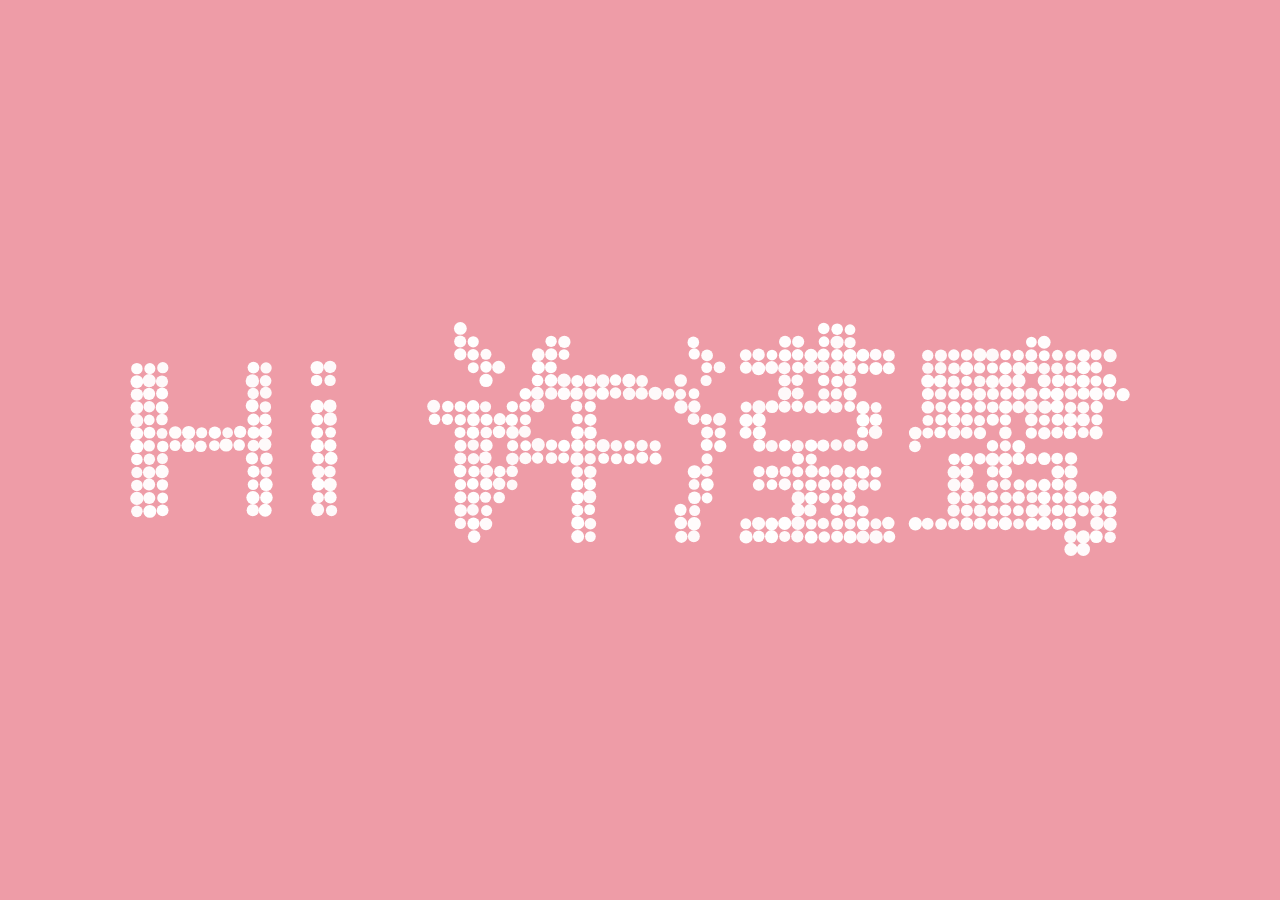
<file: html/index1.html>
<!DOCTYPE html>
<html>

<head>

  <meta charset="UTF-8">
  <meta name="viewport" content="width=device-width, initial-scale=1.0, maximum-scale=1.0, user-scalable=no">

  <title></title>

  <link rel="stylesheet" href="../css/normalizel.css">

  <link rel="stylesheet" href="../css/stylel.css" media="screen" type="text/css" />
  <style>
    /* 手机适配样式 */
    @media screen and (max-width: 768px) {
      .canvas {
        width: 100vw !important;
        height: 100vh !important;
      }
      .ui-input {
        font-size: 28px !important;
        padding: 15px !important;
      }
      .tabs {
        width: 90% !important;
        padding: 15px !important;
      }
      .commands-item {
        padding: 8px !important;
      }
      .commands-item-title {
        font-size: 12px !important;
      }
      .commands-item-info {
        font-size: 10px !important;
      }
    }
    
    @media screen and (max-width: 480px) {
      .ui-input {
        font-size: 24px !important;
        padding: 12px !important;
      }
      .tabs {
        width: 95% !important;
        padding: 10px !important;
      }
      .help {
        font-size: 20px !important;
        width: 30px !important;
        height: 30px !important;
        line-height: 30px !important;
      }
    }
    
    @media screen and (orientation: portrait) and (max-width: 768px) {
      body {
        min-height: 100vh;
        min-width: 100vw;
      }
    }
  </style>
</head>

<body>
<canvas class="canvas"></canvas>

<div class="help">?</div> 

<div class="ui">
  <input class="ui-input" type="text" />
  <span class="ui-return">↵</span>
</div>

<div class="overlay">
  <div class="tabs">
    <div class="tabs-labels"><span class="tabs-label">Commands</span><span class="tabs-label">Info</span><span class="tabs-label">Share</span></div>

    <div class="tabs-panels">
      <ul class="tabs-panel commands">
        <li class="commands-item"><span class="commands-item-title">Text</span><span class="commands-item-info" data-demo="Hello :)">Type anything</span><span class="commands-item-action">Demo</span></li>
        <li class="commands-item"><span class="commands-item-title">Countdown</span><span class="commands-item-info" data-demo="#countdown 10">#countdown<span class="commands-item-mode">number</span></span><span class="commands-item-action">Demo</span></li>
        <li class="commands-item"><span class="commands-item-title">Time</span><span class="commands-item-info" data-demo="#time">#time</span><span class="commands-item-action">Demo</span></li>
        <li class="commands-item"><span class="commands-item-title">Rectangle</span><span class="commands-item-info" data-demo="#rectangle 30x15">#rectangle<span class="commands-item-mode">width x height</span></span><span class="commands-item-action">Demo</span></li>
        <li class="commands-item"><span class="commands-item-title">Circle</span><span class="commands-item-info" data-demo="#circle 25">#circle<span class="commands-item-mode">diameter</span></span><span class="commands-item-action">Demo</span></li>

        <li class="commands-item commands-item--gap"><span class="commands-item-title">Animate</span><span class="commands-item-info" data-demo="The time is|#time|#countdown 3|#icon thumbs-up"><span class="commands-item-mode">command1</span>&nbsp;|<span class="commands-item-mode">command2</span></span><span class="commands-item-action">Demo</span></li>
      </ul>
    </div>
  </div>
</div>

  <script src="../js/indexl.js"></script>

</body>

</html>
</file>
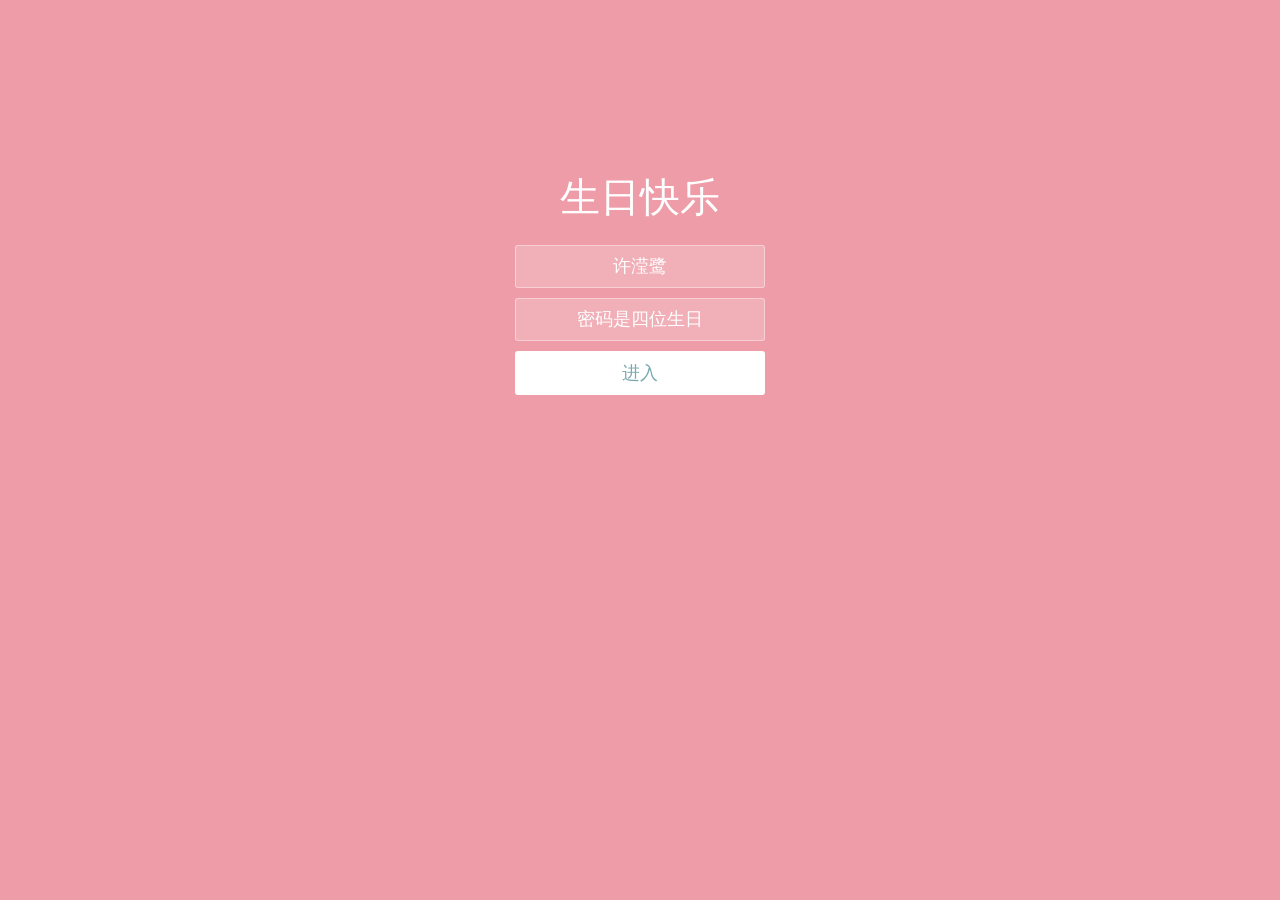
<file: html/login.html>
<!doctype html>
<html lang="zh">

<head>
	<meta charset="UTF-8">
	<meta http-equiv="X-UA-Compatible" content="IE=edge,chrome=1">
	<meta name="viewport" content="width=device-width, initial-scale=1.0, maximum-scale=1.0, user-scalable=no">
	<title>Happy Birthday</title>
	<link rel="stylesheet" type="text/css" href="../css/styles.css">
	<style>
		/* 手机适配样式 */
		@media screen and (max-width: 768px) {
			.container h1 {
				font-size: 28px !important;
			}
			.container input {
				width: 220px !important;
				height: 45px !important;
				font-size: 16px !important;
			}
			.container button {
				width: 220px !important;
				height: 50px !important;
				font-size: 18px !important;
			}
			.bg-bubbles li {
				width: 30px !important;
				height: 30px !important;
			}
		}
		
		@media screen and (max-width: 480px) {
			.container {
				padding: 30px 10px !important;
			}
			.container h1 {
				font-size: 24px !important;
				margin-bottom: 15px !important;
			}
			.container input {
				width: 200px !important;
				height: 40px !important;
				font-size: 14px !important;
			}
			.container button {
				width: 200px !important;
				height: 45px !important;
				font-size: 16px !important;
			}
		}
	</style>
</head>

<body>
	<div class="htmleaf-container">
		<div class="wrapper">
			<div class="container">
				<h1>生日快乐</h1>
				<form class="form">
					<input id="userName" name="userName" type="text" placeholder="xx" value="许滢鹭">
					<input id="pwd" name="pwd" type="password" placeholder="密码是四位生日">
					<button type="submit" id="login-button">进入</button>
				</form>
			</div>
			<ul class="bg-bubbles">
				<li></li>
				<li></li>
				<li></li>
				<li></li>
				<li></li>
				<li></li>
				<li></li>
				<li></li>
				<li></li>
				<li></li>
			</ul>
		</div>
	</div>

	<script src="../js/jquery-2.1.1.min.js" type="text/javascript"></script>
	<script src="../js/jquery-1.8.4.min.js" type="text/javascript"></script>
	
	<!-- 登录按钮触发音频 + 密码验证 -->
	<script>
		$(document).ready(function() {
			$('#login-button').on('click touchstart', function(e) {
				e.preventDefault();
				
				// 获取用户名和密码
				var userName = $('#userName').val();
				var pwd = $('#pwd').val();
				
				// 密码验证
				if(userName != "许滢鹭" || (pwd != "0621" && pwd != "0507")) {
					alert("密码错误！请输入正确的密码 💕");
					return;
				}
				
				// 触发父页面的音频播放（用户交互后可以播放）
				if (window.parent && window.parent.AudioManager) {
					window.parent.AudioManager.playBirthdayMusic();
				}
				
				// 显示加载动画后跳转
				$('.wrapper').addClass('form-success');
				
				setTimeout(function() {
					// 跳转到动画页面
					window.location.href = 'index1.html?name=' + encodeURIComponent(userName);
				}, 800);
			});
		});
	</script>
	
	<!-- 横屏自动全屏 -->
	<script>
		// 进入全屏模式
		function enterFullscreen() {
			var docElm = document.documentElement;
			// 兼容不同浏览器
			if (docElm.requestFullscreen) {
				docElm.requestFullscreen();
			} else if (docElm.webkitRequestFullscreen) {
				docElm.webkitRequestFullscreen();
			} else if (docElm.mozRequestFullScreen) {
				docElm.mozRequestFullScreen();
			} else if (docElm.msRequestFullscreen) {
				docElm.msRequestFullscreen();
			}
		}

		// 检测是否已全屏
		function isFullscreen() {
			return !!(document.fullscreenElement || 
					  document.webkitFullscreenElement || 
					  document.mozFullScreenElement || 
					  document.msFullscreenElement);
		}

		// 检测屏幕方向并自动全屏
		function checkOrientationAndFullscreen() {
			// 检测是否是移动设备
			var isMobile = /Android|webOS|iPhone|iPad|iPod|BlackBerry|IEMobile|Opera Mini/i.test(navigator.userAgent);
			
			if (isMobile) {
				// 检测是否横屏（宽度大于高度）
				if (window.innerWidth > window.innerHeight) {
					// 横屏时自动进入全屏（仅在未全屏时）
					if (!isFullscreen()) {
						enterFullscreen();
					}
				}
			}
		}

		// 监听窗口大小变化
		window.addEventListener('resize', function() {
			checkOrientationAndFullscreen();
		});

		// 监听屏幕方向变化（移动设备）
		window.addEventListener('orientationchange', function() {
			setTimeout(checkOrientationAndFullscreen, 100);
		});

		// 页面加载完成后检测
		window.addEventListener('load', function() {
			setTimeout(checkOrientationAndFullscreen, 500);
		});

		// 初始检测
		checkOrientationAndFullscreen();
	</script>
</body>

</html>
</file>
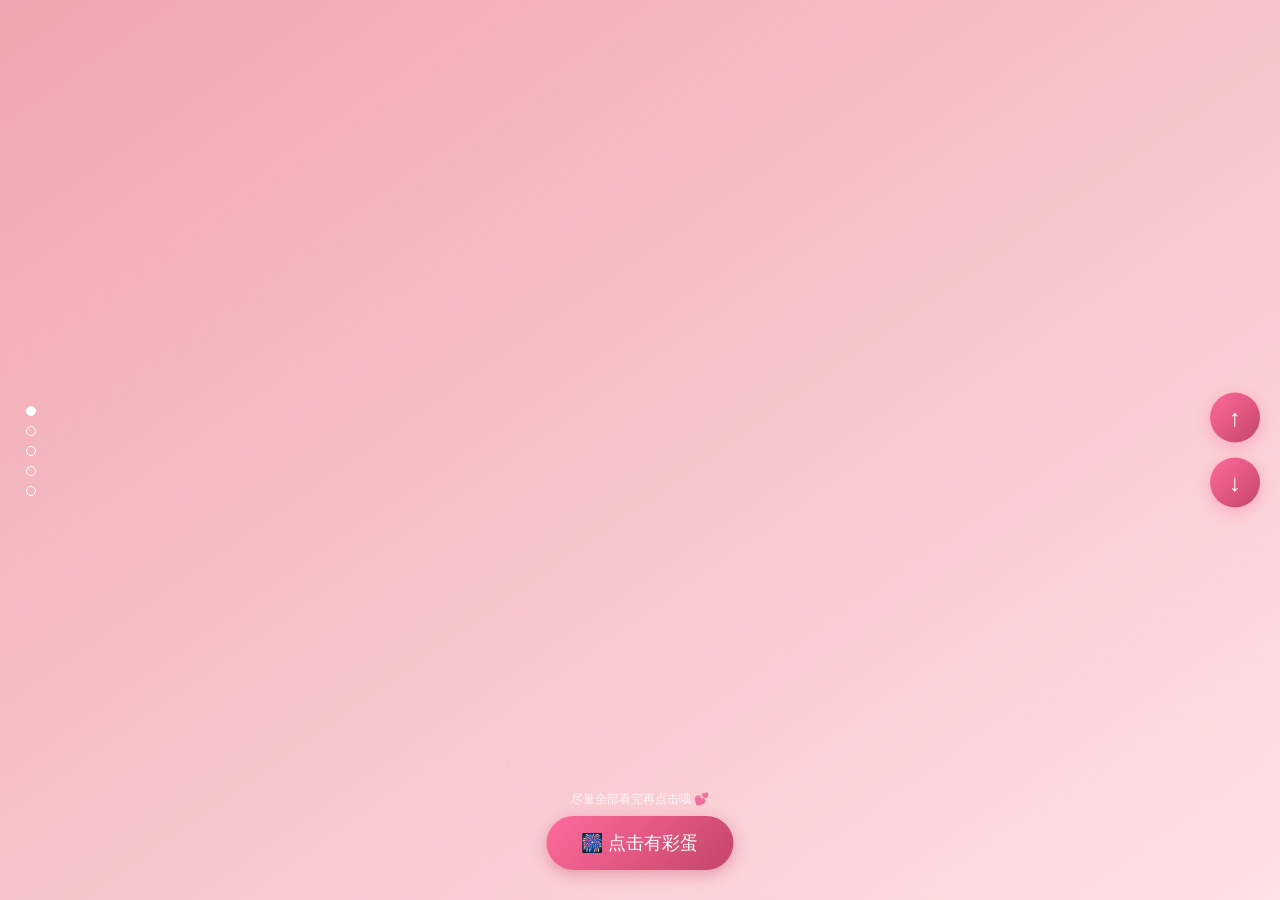
<file: html/Memories.html>
<!DOCTYPE html>
<html lang="zh-CN">

<head>
  <meta charset="UTF-8">
  <meta name="viewport" content="width=device-width, initial-scale=1.0, maximum-scale=1.0, user-scalable=no">
  <title>Happy Birthday</title>
  <link rel="stylesheet" href="../css/jquery.fullPage.css">
  <link rel="stylesheet" href="../css/style.css">
  <style>
    /* 彩蛋按钮 - 固定在底部，不受 fullPage.js 控制 */
    .easter-egg-wrapper {
      position: fixed;
      bottom: 30px;
      left: 50%;
      transform: translateX(-50%);
      z-index: 99999;
      text-align: center;
    }
    
    .easter-egg-hint {
      color: rgba(255, 255, 255, 0.8);
      font-size: 12px;
      margin-bottom: 8px;
      font-family: 'Microsoft YaHei', sans-serif;
    }
    
    .easter-egg-btn {
      background: linear-gradient(135deg, #ff6b9d 0%, #c44569 100%);
      color: white;
      border: none;
      padding: 15px 35px;
      font-size: 18px;
      border-radius: 50px;
      cursor: pointer;
      box-shadow: 0 4px 15px rgba(196, 69, 105, 0.4);
      transition: all 0.3s ease;
      font-family: 'Microsoft YaHei', sans-serif;
    }
    
    .easter-egg-btn:hover {
      transform: scale(1.05);
      box-shadow: 0 6px 20px rgba(196, 69, 105, 0.6);
    }
    
    .easter-egg-btn:active {
      transform: scale(0.95);
    }
    
    @media screen and (max-width: 768px) {
      .easter-egg-wrapper {
        bottom: 20px;
      }
      .easter-egg-btn {
        padding: 12px 28px;
        font-size: 16px;
      }
      .easter-egg-hint {
        font-size: 11px;
      }
    }
    
    /* 翻页按钮样式 */
    .nav-buttons {
      position: fixed;
      right: 20px;
      top: 50%;
      transform: translateY(-50%);
      z-index: 9999;
      display: flex;
      flex-direction: column;
      gap: 15px;
    }
    
    .nav-btn {
      width: 50px;
      height: 50px;
      border-radius: 50%;
      background: linear-gradient(135deg, #ff6b9d 0%, #c44569 100%);
      border: none;
      color: white;
      font-size: 24px;
      cursor: pointer;
      box-shadow: 0 4px 15px rgba(255, 107, 157, 0.4);
      transition: all 0.3s ease;
      display: flex;
      align-items: center;
      justify-content: center;
    }
    
    .nav-btn:hover {
      transform: scale(1.1);
      box-shadow: 0 6px 20px rgba(255, 107, 157, 0.6);
    }
    
    .nav-btn:active {
      transform: scale(0.95);
    }
    
    /* 手机适配样式 */
    @media screen and (max-width: 768px) {
      .ly-stxt01, .ly-stxt02, .ly-stxt03, .ly-stxt04, .ly-stxt05,
      .ly-stxt06, .ly-stxt07, .ly-stxt08, .ly-stxt09, .ly-stxt10 {
        font-size: 14px !important;
      }
      .ly-img11 {
        width: 80% !important;
        height: auto !important;
      }
      .section {
        padding: 20px 10px !important;
      }
      .fp-controlArrow {
        display: none !important;
      }
      .nav-buttons {
        right: 10px;
        gap: 10px;
      }
      .nav-btn {
        width: 40px;
        height: 40px;
        font-size: 20px;
      }
    }
    
    @media screen and (max-width: 480px) {
      .ly-stxt01, .ly-stxt02, .ly-stxt03, .ly-stxt04, .ly-stxt05,
      .ly-stxt06, .ly-stxt07, .ly-stxt08, .ly-stxt09, .ly-stxt10 {
        font-size: 12px !important;
        line-height: 1.6 !important;
      }
      .ly-img11 {
        width: 90% !important;
      }
      .section {
        padding: 10px 5px !important;
      }
      .nav-buttons {
        right: 5px;
      }
      .nav-btn {
        width: 35px;
        height: 35px;
        font-size: 18px;
      }
    }
    
    @media screen and (orientation: portrait) and (max-width: 768px) {
      .section {
        min-height: 100vh !important;
      }
    }
  </style>
</head>

<body>
  <!-- 翻页按钮 -->
  <div class="nav-buttons">
    <button class="nav-btn" id="prevBtn" onclick="scrollToPrev()">&#8593;</button>
    <button class="nav-btn" id="nextBtn" onclick="scrollToNext()">&#8595;</button>
  </div>
  
  <div class="bgcolor">
    <div style="z-index:100;" id="dowebok">
      <!--第一屏-->
      <div class="section">
        <div class="ly-box01">
          <div class="ly-txt01">
            <p class="ly-stxt01">小夕，今天是你的生日哦</p>
            <p class="ly-stxt02">还记得我之前说：</p>
            <p class="ly-stxt03">给你一个难忘的生日</p>
            <p class="ly-stxt04">不知道这个算不算</p>
            <!-- ，在认清 -->
            <p class="ly-stxt05">虽不精致，但也算用心</p>
            <!-- <p class="ly-stxt05">生活的真相后，更加热爱它吧！</p> -->
          </div>
          <div class="ly-txt02">
            <p class="ly-stxt06">愿你时常带着笑</p>
            <p class="ly-stxt07">生活没有憾事，一帆风顺</p>
            <p class="ly-stxt08">身边益友相伴</p>
            <p class="ly-stxt09">内心温柔且有原则</p>
            <p class="ly-stxt10">美好常在！</p>
          </div>
        </div>
      </div>

      <!--第二屏-->
      <div class="section">
        <div class="timeline"></div>
        <div class="timepoint11"></div>
        <div class="ly-box11">
          <div class="ly-txt11" style="width:100%;height:10%;left:10%">
            <img class="ly-img11" src="../img/HappyBirthday.png" style="width:100%;height:100%">
          </div>
          <div class="ly-txt12">

          </div>
          <div class="ly-imgbox11" style="height:80%">
            <img class="ly-img11" src="../img/happy.jpg" style="height:100%">
          </div>
        </div>
        <div class="ly-triangle11"></div>

        <div class="ly-box12">
          <div class="ly-txt13" style="width:100%;height:10%;left:10%">
            <img class="ly-img11" src="../img/HappyBirthday.png" style="width:100%;height:100%">
          </div>
          <div class="ly-txt14">
            <p>小鹭</p>
            <p>祝你平安顺遂</p>
            <p>自在舒心，四季无忧</p>
            <p>永远被爱意、温柔包裹</p>
            <p>所遇皆温柔，所求皆如愿</p>
          </div>
          <div class="ly-imgbox11" style="height:50%">
            <img class="ly-img11" src="../img/zt.jpg" style="height:100%">
          </div>
        </div>
        <div class="ly-triangle12"></div>

      </div>

      <!--第三屏-->

      <div class="section">
        <div class="timeline"></div>
        <div class="timepoint21"></div>
        <div class="ly-box21">
          <div class="ly-txt21">
            <p style="writing-mode: vertical-rl; font-size: 28px;">角色祝福</p>
          </div>
          <div class="ly-imgbox21">
            <img class="ly-img21" src="../img/di2.png">
          </div>
        </div>
        <div class="ly-triangle21"></div>

        <div class="ly-box22">
          <div class="ly-txt23" style="width:100%;height:10%;left:10%">
            <img class="ly-img11" src="../img/HappyBirthday.png" style="width:200%;height:100%">
          </div>
          <div class="ly-txt24">
            <p>我平常不会理会凡人的生辰</p>
            <p>如果是你的话</p>
            <p>我会给你折一只梧桐树叶蝴蝶</p>
            <p>生日快乐！</p>
          </div>
          <div class="ly-imgbox22">
            <img class="ly-img22" src="../img/di21.png">
          </div>
        </div>
        <div class="ly-triangle22"></div>

        <div class="ly-box23">
          <div class="ly-txt25" style="width:100%;height:10%;left:10%">
            <img class="ly-img11" src="../img/HappyBirthday.png" style="width:100%;height:100%">
          </div>
          <div class="ly-txt26">
            <p>得知今日是你生日</p>
            <p>我特意写了新诗歌</p>
            <p>流光换日月</p>
            <p>鹤归云起庆生时</p>
            <p>生日快乐！</p>
          </div>
          <div class="ly-imgbox23" style="height: 80%">
            <img class="ly-img23" src="../img/di24.png" style="width: 100%">
          </div>
        </div>
        <div class="ly-triangle23"></div>
      </div>

      <!--第四屏-->

      <div class="section">
        <div class="timeline"></div>
        <div class="timepoint31"></div>
        <div class="ly-box31">
          <div class="ly-txt31" style="width:100%;height:10%;left:10%">
            <img class="ly-img11" src="../img/HappyBirthday.png" style="width:100%;height:100%">
          </div>
          <div class="ly-txt32">
            <p>小时透的话：</p>
            <p>你已经做的很好了</p>
            <p>我不希望你被生活打败</p>
            <p>可以的话，我希望你长命百岁🌈</p>
          </div>
          <div class="ly-imgbox31" style="height:50%">
            <img class="ly-img31" src="../img/di22.png" style="height:100%">
          </div>
        </div>
        <div class="ly-triangle31"></div>

        <div class="ly-box32">
          <div class="ly-txt33" style="width:100%;height:15%;left:10%">
            <img class="ly-img11" src="../img/HappyBirthday.png" style="width:100%;height:100%">
          </div>
          <div class="ly-txt34">
            <p>阿灏：生日可是一种珍贵的礼物，要好好珍惜哦。所以今天就把烦恼放一边，好好休息啦。</p>
          </div>
          <div class="ly-imgbox31">
            <img class="ly-img31" src="../img/rest.png" style="height:100%">
          </div>
        </div>
        <div class="ly-triangle32"></div>
      </div>


      <div class="section">
        <div class="timeline"></div>
        <div class="timepoint11"></div>
        <div class="ly-box81">
          <div class="ly-txt11" style="width:100%;height:10%;left:10%">
            <img class="ly-img11" src="../img/HappyBirthday.png" style="width:200%;height:200%">
          </div>
          <div class="ly-txt82" style="top:8%">
            <p class="wwww1">来自朋友的祝福</p>
            <p class="wwww1">许滢鹭，生日快乐！</p>
            <p class="wwww1">岁岁平安，好运连连</p>
            <p class="wwww1">天天开心，没有任何烦恼</p>
            <p class="wwww1">无病无灾，永远开心健康</p>
            <p class="wwww1">愿你不失天真</p>
            <p class="wwww1">永远善良！</p>
          </div>
          <div class="ly-imgbox81">
            <img class="ly-img81" src="../img/haha.png">
          </div>
        </div>
        <div class="ly-triangle11"></div>

        <div class="ly-box82">
          <div class="ly-txt13" style="width:100%;height:10%;left:10%">
            <img class="ly-img11" src="../img/HappyBirthday.png" style="width:100%;height:100%">
          </div>
          <div class="ly-txt84">
            <p>Hi!许滢鹭，15岁生日快乐哦！</p>
            <p>不知不觉，我们已经认识100多天啦</p>
            <p>说起来也是奇妙，很开心与你相遇哦</p>
            <p>我们之间或许有小矛盾，有不开心，但更多的是我们都在成长，在一起向前哦</p>
            <p>新的一岁里，希望你每天都能开开心心，胃口变好，长高高！</p>
            <p>以后还会去好多的地方，见很多不一样的人呢。嘻嘻</p>
            <p>在这个彼此相隔的世界里，答应我一定要保护好自己，照顾好自己，好吗？</p>
            <p>听话小乖，摸摸头。</p>
            <p>好啦，没有喽，去看彩蛋吧~</p>
          </div>

        </div>
        <div class="ly-triangle82"></div>
      </div>

    </div>
    <!--试验-->
    <ul class="bg-bubbles">
      <li></li>
      <li></li>
      <li></li>
      <li></li>
      <li></li>
      <li></li>
      <li></li>
      <li></li>
      <li></li>
      <li></li>
    </ul>
  </div>
  <!-- 音频由父页面的 AudioManager 管理 -->

    <script src="../js/jquery-1.8.3.min.js"></script>
    <script src="../js/jquery.fullPage.min.js"></script>
    <script src="../js/diy.js"></script>
    
    <!-- 翻页按钮功能 + 彩蛋按钮点击 -->
    <script>
      // 等待 fullPage.js 完全加载
      $(document).ready(function() {
        // 添加触摸事件支持
        $('#prevBtn').on('click touchstart', function(e) {
          e.preventDefault();
          if ($.fn.fullpage && $.fn.fullpage.moveSectionUp) {
            $.fn.fullpage.moveSectionUp();
          } else {
            window.scrollBy({ top: -window.innerHeight, behavior: 'smooth' });
          }
        });
        
        $('#nextBtn').on('click touchstart', function(e) {
          e.preventDefault();
          if ($.fn.fullpage && $.fn.fullpage.moveSectionDown) {
            $.fn.fullpage.moveSectionDown();
          } else {
            window.scrollBy({ top: window.innerHeight, behavior: 'smooth' });
          }
        });
        
        // 彩蛋按钮点击处理
        $('.easter-egg-btn').on('click touchstart', function(e) {
          e.preventDefault();
          e.stopPropagation();
          // 直接跳转
          window.top.location.href = 'EasterEgg.html';
        });
        
        // 确保背景显示
        setTimeout(function() {
          $('.bgcolor').css({
            'position': 'fixed',
            'top': '0',
            'left': '0',
            'width': '100%',
            'height': '100%',
            'opacity': '0.9'
          });
        }, 100);
      });
    </script>
    
    <!-- 固定在底部的彩蛋按钮 - 不受 fullPage.js 影响 -->
    <div class="easter-egg-wrapper">
      <div class="easter-egg-hint">尽量全部看完再点击哦 💕</div>
      <button class="easter-egg-btn" id="easterEggBtn">🎆 点击有彩蛋</button>
    </div>
    
    <script>
      // 彩蛋按钮点击 - 跳转后全屏
      document.getElementById('easterEggBtn').addEventListener('click', function() {
        // 先退出全屏（如果有的话），然后跳转
        if (document.exitFullscreen) {
          document.exitFullscreen();
        } else if (document.webkitExitFullscreen) {
          document.webkitExitFullscreen();
        }
        
        // 跳转到彩蛋页面
        window.location.href = 'EasterEgg.html';
      });
    </script>
</body>

</html>
</file>
<file: css/styles.css>
* {
  box-sizing: border-box;
  margin: 0;
  padding: 0;
  font-weight: 300;
}
body {
  font-family:"Microsoft YaHei";
  color: white;
  font-weight: 300;
}
body ::-webkit-input-placeholder {
  /* WebKit browsers */
  font-family:"Microsoft YaHei";
  color: white;
  font-weight: 300;
}
body :-moz-placeholder {
  /* Mozilla Firefox 4 to 18 */
  font-family:"Microsoft YaHei";
  color: white;
  opacity: 1;
  font-weight: 300;
}
body ::-moz-placeholder {
  /* Mozilla Firefox 19+ */
  font-family:"Microsoft YaHei";
  color: white;
  opacity: 1;
  font-weight: 300;
}
body :-ms-input-placeholder {
  /* Internet Explorer 10+ */
  font-family:"Microsoft YaHei";
  color: white;
  font-weight: 300;
}
.wrapper {
  background: #ee9ca7;
  background: -webkit-linear-gradient(top left, #ee9ca7 0%, #ee9ca7 100%);
  background: linear-gradient(to bottom right, #ee9ca7 0%, #ee9ca7 100%);
  background-color:rgba(255,255,255,0.9);
  position: absolute;
  top:0;
  left: 0;
  width: 100%;
  height: 100%;
  overflow: hidden;

}

.wrapper.form-success .container h1 {
  -webkit-transform: translateY(85px);
      -ms-transform: translateY(85px);
          transform: translateY(85px);
}
.container {
  max-width: 600px;
  margin: 0 auto;
  margin-top: 7%;
  padding: 80px 0;
  height: 400px;
  text-align: center;
}
.container h1 {
  font-size: 40px;
  -webkit-transition-duration: 1s;
          transition-duration: 1s;
  -webkit-transition-timing-function: ease-in-put;
          transition-timing-function: ease-in-put;
  font-weight: 200;
}
form {
  padding: 20px 0;
  position: relative;
  z-index: 2;
}
form input {
  -webkit-appearance: none;
     -moz-appearance: none;
          appearance: none;
  outline: 0;
  border: 1px solid rgba(255, 255, 255, 0.4);
  background-color: rgba(255, 255, 255, 0.2);
  width: 250px;
  border-radius: 3px;
  padding: 10px 15px;
  margin: 0 auto 10px auto;
  display: block;
  text-align: center;
  font-family: "Microsoft YaHei";
  font-size: 18px;
  color: white;
  -webkit-transition-duration: 0.25s;
          transition-duration: 0.25s;
  font-weight: 300;
}
form input:hover {
  background-color: rgba(255, 255, 255, 0.4);
}
form input:focus {
  background-color: white;
  width: 300px;
  color: #79A8AE;
}
form button {
  -webkit-appearance: none;
     -moz-appearance: none;
          appearance: none;
  outline: 0;
  background-color: white;
  font-family: "Microsoft YaHei";
  border: 0;
  padding: 10px 15px;
  color: #79A8AE;
  border-radius: 3px;
  width: 250px;
  cursor: pointer;
  font-size: 18px;
  -webkit-transition-duration: 0.25s;
          transition-duration: 0.25s;
}
form button:hover {
  background-color: #f5f7f9;
}
.bg-bubbles {
  position: absolute;
  top: 0;
  left: 0;
  width: 100%;
  height: 100%;
  z-index: 1;
}
.bg-bubbles li {
  position: absolute;
  list-style: none;
  display: block;
  width: 40px;
  height: 40px;
  background-color: rgba(255, 255, 255, 0.15);
  bottom: -160px;
  -webkit-animation: square 30s infinite;
  animation: square 30s infinite;
  -webkit-transition-timing-function: linear;
  transition-timing-function: linear;
}
.bg-bubbles li:nth-child(1) {
  left: 10%;
}
.bg-bubbles li:nth-child(2) {
  left: 20%;
  width: 80px;
  height: 80px;
  -webkit-animation-delay: 2s;
          animation-delay: 2s;
  -webkit-animation-duration: 17s;
          animation-duration: 17s;
}
.bg-bubbles li:nth-child(3) {
  left: 25%;
  -webkit-animation-delay: 4s;
          animation-delay: 4s;
}
.bg-bubbles li:nth-child(4) {
  left: 40%;
  width: 60px;
  height: 60px;
  -webkit-animation-duration: 22s;
          animation-duration: 22s;
  background-color: rgba(255, 255, 255, 0.25);
}
.bg-bubbles li:nth-child(5) {
  left: 70%;
}
.bg-bubbles li:nth-child(6) {
  left: 80%;
  width: 120px;
  height: 120px;
  -webkit-animation-delay: 3s;
          animation-delay: 3s;
  background-color: rgba(255, 255, 255, 0.2);
}
.bg-bubbles li:nth-child(7) {
  left: 32%;
  width: 160px;
  height: 160px;
  -webkit-animation-delay: 7s;
          animation-delay: 7s;
}
.bg-bubbles li:nth-child(8) {
  left: 55%;
  width: 20px;
  height: 20px;
  -webkit-animation-delay: 15s;
          animation-delay: 15s;
  -webkit-animation-duration: 40s;
          animation-duration: 40s;
}
.bg-bubbles li:nth-child(9) {
  left: 25%;
  width: 10px;
  height: 10px;
  -webkit-animation-delay: 2s;
          animation-delay: 2s;
  -webkit-animation-duration: 40s;
          animation-duration: 40s;
  background-color: rgba(255, 255, 255, 0.3);
}
.bg-bubbles li:nth-child(10) {
  left: 90%;
  width: 160px;
  height: 160px;
  -webkit-animation-delay: 11s;
          animation-delay: 11s;
}
@-webkit-keyframes square {
  0% {
    -webkit-transform: translateY(0);
            transform: translateY(0);
  }
  100% {
    -webkit-transform: translateY(-900px) rotate(600deg);
            transform: translateY(-900px) rotate(600deg);
  }
}
@keyframes square {
  0% {
    -webkit-transform: translateY(0);
            transform: translateY(0);
  }
  100% {
    -webkit-transform: translateY(-900px) rotate(600deg);
            transform: translateY(-900px) rotate(600deg);
  }
}
</file>
<file: css/style.css>
#fp-nav ul li a.active span,
.fp-slidesNav ul li a.active span {
    background: #fff;
}
#fp-nav ul li a span,
.fp-slidesNav ul li a span {
    border-color:#fff;
}

.bgcolor {
	position: fixed;
	top: 0;
	left: 0;
	width: 100%;
	height: 100%;
	background: #ee9ca7;
    background: -webkit-linear-gradient(top left, #ee9ca7 0%, #ffdde1 100%);
    background: linear-gradient(to bottom right, #ee9ca7 0%, #ffdde1 100%);
    opacity: 0.9;
    z-index: -1;
}
.bg-bubbles {
  position: absolute;
  top: 0;
  left: 0;
  width: 100%;
  height: 100%;
  z-index: 1;
}
.bg-bubbles li {
  position: absolute;
  list-style: none;
  display: block;
  width: 40px;
  height: 40px;
  background-color: rgba(255, 255, 255, 0.15);
  bottom: -160px;
  -webkit-animation: square 30s infinite;
  animation: square 30s infinite;
  -webkit-transition-timing-function: linear;
  transition-timing-function: linear;
}
.bg-bubbles li:nth-child(1) {
  left: 10%;
}
.bg-bubbles li:nth-child(2) {
  left: 20%;
  width: 80px;
  height: 80px;
  -webkit-animation-delay: 2s;
          animation-delay: 2s;
  -webkit-animation-duration: 17s;
          animation-duration: 17s;
}
.bg-bubbles li:nth-child(3) {
  left: 25%;
  -webkit-animation-delay: 4s;
          animation-delay: 4s;
}
.bg-bubbles li:nth-child(4) {
  left: 40%;
  width: 60px;
  height: 60px;
  -webkit-animation-duration: 22s;
          animation-duration: 22s;
  background-color: rgba(255, 255, 255, 0.25);
}
.bg-bubbles li:nth-child(5) {
  left: 70%;
}
.bg-bubbles li:nth-child(6) {
  left: 80%;
  width: 120px;
  height: 120px;
  -webkit-animation-delay: 3s;
          animation-delay: 3s;
  background-color: rgba(255, 255, 255, 0.2);
}
.bg-bubbles li:nth-child(7) {
  left: 32%;
  width: 160px;
  height: 160px;
  -webkit-animation-delay: 7s;
          animation-delay: 7s;
}
.bg-bubbles li:nth-child(8) {
  left: 55%;
  width: 20px;
  height: 20px;
  -webkit-animation-delay: 15s;
          animation-delay: 15s;
  -webkit-animation-duration: 40s;
          animation-duration: 40s;
}
.bg-bubbles li:nth-child(9) {
  left: 25%;
  width: 10px;
  height: 10px;
  -webkit-animation-delay: 2s;
          animation-delay: 2s;
  -webkit-animation-duration: 40s;
          animation-duration: 40s;
  background-color: rgba(255, 255, 255, 0.3);
}
.bg-bubbles li:nth-child(10) {
  left: 90%;
  width: 160px;
  height: 160px;
  -webkit-animation-delay: 11s;
          animation-delay: 11s;
}
@-webkit-keyframes square {
  0% {
    -webkit-transform: translateY(0);
            transform: translateY(0);
  }
  100% {
    -webkit-transform: translateY(-900px) rotate(600deg);
            transform: translateY(-900px) rotate(600deg);
  }
}
@keyframes square {
  0% {
    -webkit-transform: translateY(0);
            transform: translateY(0);
  }
  100% {
    -webkit-transform: translateY(-900px) rotate(600deg);
            transform: translateY(-900px) rotate(600deg);
  }
}
/***                                  内容区域                                 ***/
/**                                   第一部分                                  **/
/*盒子*/
.ly-box01 {
	width:50px;
	height:50px;
	background-color:#FFF;
	border-radius: 25px;
	position: absolute;
	left: 48%;
	bottom: 50%;
	margin-bottom:50%;
	overflow: hidden;
	transform-origin:center bottom;
	animation:box_to_point 23.5s 0s,bounce 2.5s 23.5s;
}

@keyframes box_to_point{
	0% {
		margin-bottom:50%;
		width:50px;
		height:50px;
		border-radius: 25px;
		position: absolute;
		left: 48%;
		bottom: 50%;
		}
	10% {
		margin-bottom:0;
		width:50px;
		height:50px;
		border-radius: 25px;
		background-color:rgba(255,255,255,1);
		position: absolute;
		left: 48%;
		bottom: 50%;
	}
	14% {
		margin-bottom:0;
		width: 80%;
		height: 550px;
		border-radius: 6px;
		background-color:rgba(255,255,255,0.5);
		position: absolute;
		left: 10%;
		bottom: 12%;
	}
	96% {
		margin-bottom:0;
		width: 80%;
		height: 550px;
		border-radius: 6px;
		background-color:rgba(255,255,255,0.6);
		position: absolute;
		left: 10%;
		bottom: 12%;
	}
	100% {
		margin-bottom:0;
		width:50px;
		height:50px;
		border-radius: 25px;
		background-color:rgba(255,255,255,1);
		position: absolute;
		left: 48%;
		bottom: 50%;
	}
}
@-webkit-keyframes box_to_point{
	0% {
		margin-bottom:50%;
		width:50px;
		height:50px;
		border-radius: 25px;
		position: absolute;
		left: 48%;
		bottom: 50%;
		}
	10% {
		margin-bottom:0;
		width:50px;
		height:50px;
		border-radius: 25px;
		background-color:rgba(255,255,255,1);
		position: absolute;
		left: 48%;
		bottom: 50%;
	}
	14% {
		margin-bottom:0;
		width: 80%;
		height: 550px;
		border-radius: 6px;
		background-color:rgba(255,255,255,0.5);
		position: absolute;
		left: 10%;
		bottom: 12%;
	}
	96% {
		margin-bottom:0;
		width: 80%;
		height: 550px;
		border-radius: 6px;
		background-color:rgba(255,255,255,0.6);
		position: absolute;
		left: 10%;
		bottom: 12%;
	}
	100% {
		margin-bottom:0;
		width:50px;
		height:50px;
		border-radius: 25px;
		background-color:rgba(255,255,255,1);
		position: absolute;
		left: 48%;
		bottom: 50%;
	}
}
@keyframes bounce{
	0% {
		margin-bottom:0;
		width: 50px;
		height: 50px;
		border-radius: 25px;
		bottom:50%;
		left: 48%;
	}
	50% {
		margin-bottom:0;
		left: 48%;
		width: 50px;
		height: 50px;
		border-radius: 25px;
		bottom:0;
		left: 48%;
	}
	100% {
		margin-bottom:0;
		width: 20px;
		height: 20px;
		border-radius: 10px;
		left: 48%;
		bottom: 0;
		left: 20%;
	}
}
@-webkit-keyframes bounce{
		0% {
		margin-bottom:0;
		width: 50px;
		height: 50px;
		border-radius: 25px;
		bottom:50%;
		left: 48%;
	}
	50% {
		margin-bottom:0;
		left: 48%;
		width: 50px;
		height: 50px;
		border-radius: 25px;
		bottom:0;
		left: 48%;
	}
	100% {
		margin-bottom:0;
		width: 20px;
		height: 20px;
		border-radius: 10px;
		left: 48%;
		bottom: 0;
		left: 20%;
	}
}
/*文本*/
.ly-txt01 {
	position:absolute;
	width: 40%;
	left:10%;
	top:10%;
}
.ly-txt02 {
	position:absolute;
	width: 40%;
	left:60%;
	top:10%;
}
.ly-stxt01 {
	font-family: Microsoft YaHei;
	font-size: 30px;
	font-color: #000;
	position: relative;
	left: 5%;
	top: 5%;
	opacity: 0;
	animation:ly-stxt01_move 20s;
	animation-delay:3s;
	-webkit-animation:ly-stxt01_move 20s;
	-webkit-animation-delay:3s;
}
@keyframes ly-stxt01_move{
	0% {opacity:0;}
	8% {opacity:1;}
	90% {opacity:1;}
	98% {opacity:0;}
	100% {opacity:0;}
}
@-webkit-keyframes ly-stxt01_move{
	0% {opacity:0;}
	8% {opacity:0;}
	90% {opacity:1;}
	98% {opacity:0;}
	100% {opacity:0;}
}

.ly-stxt02 {
	font-family: Microsoft YaHei;
	font-size: 30px;
	font-color: #000;
	position: relative;
	left: 5%;
	top: 5%;
	margin-top:-71px;
	opacity: 0;
	animation:ly-stxt02_move 20s;
	animation-delay:3s;
	-webkit-animation:ly-stxt02_move 20s;
	-webkit-animation-delay:3s;
}
@keyframes ly-stxt02_move{
	0% {opacity:0;margin-top:-71px;}
	8% {opacity:0;margin-top:-71px;}
	16% {opacity:1;margin-top:0;}
	90% {opacity:1;margin-top:0;}
	100% {opacity:0;margin-top:0;}
}
@-webkit-keyframes ly-stxt02_move{
	0% {opacity:0;margin-top:-71px;}
	8% {opacity:0;margin-top:-71px;}
	16% {opacity:1;margin-top:0;}
	90% {opacity:1;margin-top:0;}
	100% {opacity:0;margin-top:0;}
}

.ly-stxt03 {
	font-family: Microsoft YaHei;
	font-size: 30px;
	font-color: #000;
	position: relative;
	left: 5%;
	top: 5%;
	opacity: 0;
	margin-top:-71px;
	animation:ly-stxt03_move 20s;
	animation-delay:3s;
	-webkit-animation:ly-stxt03_move 20s;
	-webkit-animation-delay:3s;
}
@keyframes ly-stxt03_move{
	0% {opacity:0;margin-top:-71px;}
	16% {opacity:0;margin-top:-71px;}
	24% {opacity:1;margin-top:0;}
	90% {opacity:1;margin-top:0;}
	100% {opacity:0;margin-top:0;}
}
@-webkit-keyframes ly-stxt03_move{
	0% {opacity:0;margin-top:-71px;}
	16% {opacity:0;margin-top:-71px;}
	24% {opacity:1;margin-top:0;}
	90% {opacity:1;margin-top:0;}
	100% {opacity:0;margin-top:0;}
}

.ly-stxt04 {
	font-family: Microsoft YaHei;
	font-size: 30px;
	font-color: #000;
	position: relative;
	left: 5%;
	top: 5%;
	opacity: 0;
	margin-top:-71px;
	animation:ly-stxt04_move 20s;
	animation-delay:3s;
	-webkit-animation:ly-stxt04_move 20s;
	-webkit-animation-delay:3s;
}
@keyframes ly-stxt04_move{
	0% {opacity:0;margin-top:-71px;}
	24% {opacity:0;margin-top:-71px;}
	32% {opacity:1;margin-top:0;}
	90% {opacity:1;margin-top:0;}
	100% {opacity:0;margin-top:0;}
}
@-webkit-keyframes ly-stxt04_move{
	0% {opacity:0;margin-top:-71px;}
	24% {opacity:0;margin-top:-71px;}
	32% {opacity:1;margin-top:0;}
	90% {opacity:1;margin-top:0;}
	100% {opacity:0;margin-top:0;}
}

.ly-stxt05 {
	font-family: Microsoft YaHei;
	font-size: 30px;
	font-color: #000;
	position: relative;
	left: 5%;
	top: 5%;
	opacity: 0;
	margin-top:-71px;
	animation:ly-stxt05_move 20s;
	animation-delay:3s;
	-webkit-animation:ly-stxt05_move 20s;
	-webkit-animation-delay:3s;
}
@keyframes ly-stxt05_move{
	0% {opacity:0;margin-top:-71px;}
	32% {opacity:0;margin-top:-71px;}
	40% {opacity:1;margin-top:0;}
	90% {opacity:1;margin-top:0;}
	100% {opacity:0;margin-top:0;}
}
@-webkit-keyframes ly-stxt05_move{
	0% {opacity:0;margin-top:-71px;}
	32% {opacity:0;margin-top:-71px;}
	40% {opacity:1;margin-top:0;}
	90% {opacity:1;margin-top:0;}
	100% {opacity:0;margin-top:0;}
}

.ly-stxt06 {
	font-family: Microsoft YaHei;
	font-size: 30px;
	font-color: #000;
	position: relative;
	right: 5%;
	top: 5%;
	opacity: 0;
	animation:ly-stxt06_move 20s;
	animation-delay:3s;
	-webkit-animation:ly-stxt06_move 20s;
	-webkit-animation-delay:3s;
}
@keyframes ly-stxt06_move{
	0% {opacity:0;}
	40% {opacity:0;}
	48% {opacity:1;}
	90% {opacity:1;}
	100% {opacity:0;}
}
@-webkit-keyframes ly-stxt06_move{
	0% {opacity:0;}
	40% {opacity:0;}
	48% {opacity:1;}
	90% {opacity:1;}
	100% {opacity:0;}
}

.ly-stxt07 {
	font-family: Microsoft YaHei;
	font-size: 30px;
	font-color: #000;
	position: relative;
	right: 5%;
	top: 5%;
	opacity: 0;
	margin-top:-71px;
	animation:ly-stxt07_move 20s;
	animation-delay:3s;
	-webkit-animation:ly-stxt07_move 20s;
	-webkit-animation-delay:3s;
}
@keyframes ly-stxt07_move{
	0% {opacity:0;margin-top:-71px;}
	48% {opacity:0;margin-top:-71px;}
	56% {opacity:1;margin-top:0;}
	90% {opacity:1;margin-top:0;}
	100% {opacity:0;margin-top:0;}
}
@-webkit-keyframes ly-stxt07_move{
	0% {opacity:0;margin-top:-71px;}
	48% {opacity:0;margin-top:-71px;}
	56% {opacity:1;margin-top:0;}
	90% {opacity:1;margin-top:0;}
	100% {opacity:0;margin-top:0;}
}

.ly-stxt08 {
	font-family: Microsoft YaHei;
	font-size: 30px;
	font-color: #000;
	position: relative;
	right: 5%;
	top: 5%;
	opacity: 0;
	margin-top:-71px;
	animation:ly-stxt08_move 20s;
	animation-delay:3s;
	-webkit-animation:ly-stxt08_move 20s;
	-webkit-animation-delay:3s;
}
@keyframes ly-stxt08_move{
	0% {opacity:0;margin-top:-71px;}
	56% {opacity:0;margin-top:-71px;}
	64% {opacity:1;margin-top:0;}
	90% {opacity:1;margin-top:0;}
	100% {opacity:0;margin-top:0;}
}
@-webkit-keyframes ly-stxt08_move{
	0% {opacity:0;margin-top:-71px;}
	56% {opacity:0;margin-top:-71px;}
	64% {opacity:1;margin-top:0;}
	90% {opacity:1;margin-top:0;}
	100% {opacity:0;margin-top:0;}
}

.ly-stxt09 {
	font-family: Microsoft YaHei;
	font-size: 30px;
	font-color: #000;
	position: relative;
	right: 5%;
	top: 5%;
	opacity: 0;
	margin-top:-71px;
	animation:ly-stxt09_move 20s;
	animation-delay:3s;
	-webkit-animation:ly-stxt09_move 20s;
	-webkit-animation-delay:3s;
}
@keyframes ly-stxt09_move{
	0% {opacity:0;margin-top:-71px;}
	64% {opacity:0;margin-top:-71px;}
	72% {opacity:1;margin-top:0;}
	90% {opacity:1;margin-top:0;}
	100% {opacity:0;margin-top:0;}
}
@-webkit-keyframes ly-stxt09_move{
	0% {opacity:0;margin-top:-71px;}
	64% {opacity:0;margin-top:-71px;}
	72% {opacity:1;margin-top:0;}
	90% {opacity:1;margin-top:0;}
	100% {opacity:0;margin-top:0;}
}

.ly-stxt10 {
	font-family: Microsoft YaHei;
	font-size: 30px;
	font-color: #000;
	position: relative;
	right: 5%;
	top: 5%;
	opacity: 0;
	margin-top:-71px;
	animation:ly-stxt10_move 20s;
	animation-delay:3s;
	-webkit-animation:ly-stxt10_move 20s;
	-webkit-animation-delay:3s;
}
@keyframes ly-stxt10_move{
	0% {opacity:0;margin-top:-71px;}
	72% {opacity:0;margin-top:-71px;}
	80% {opacity:1;margin-top:0;}
	90% {opacity:1;margin-top:0;}
	100% {opacity:0;margin-top:0;}
}
@-webkit-keyframes ly-stxt10_move{
	0% {opacity:0;margin-top:-71px;}
	72% {opacity:0;margin-top:-71px;}
	80% {opacity:1;margin-top:0;}
	90% {opacity:1;margin-top:0;}
	100% {opacity:0;margin-top:0;}
}
/**                                      第二部分                                       **/
/*时间轴的线*/

.timeline {
	width: 8px;
	height: 0;
	position: absolute;
	left: 20%;
	top:-100%;
	background-color: #ccc;
	border-radius:3px;
	transition: all 2s;
}
.active .timeline {
	width: 10px;
	height: 100%;
	top:0;
	transition-delay: 0.1s;
}
/*时间轴上的点*/
.timepoint {
	width: 20px;
	height: 20px;
	margin-left: -5px;
	position: absolute;
	left:20%;
	top: 15.5%;
	opacity: 0;
	background-color: #fff;
	-webkit-border-radius: 10px;
	-moz-border-radius: 10px;
	-ms-border-radius: 10px;
	-o-border-radius: 10px;
	border-radius: 10px;
	transition: all 0.3s; 
}
.active .timepoint {
	opacity: 1;
	transition-delay: 2s;
}
/**时间轴上的点**/
.timepoint11 {
	width: 20px;
	height: 20px;
	margin-left: -5px;
	position: absolute;
	left:20%;
	top: 0;
	opacity: 1;
	background-color: #fff;
	-webkit-border-radius: 10px;
	-moz-border-radius: 10px;
	-ms-border-radius: 10px;
	-o-border-radius: 10px;
	border-radius: 10px;
	transition: all 1s;
}
.active .timepoint11 {
	top:15.5%;
	transition-delay: 2s;
}

/* 盒子 */
.ly-box11 {
	width: 21%;
	height: 600px;
	border: 2px #CCC;
	background-color: #fff;
	background-color: rgba(255,255,255,0.6);
	border-radius: 8px;
	position: absolute;
	left: 23%;
	top:10%;
	overflow: hidden;
	opacity: 0;
	-webkit-transform: scale(0.5, 0.5);
	transform: scale(0.5, 0.5);
	transition: all 1s;
}
.active .ly-box11{
	opacity: 0.9;
	-webkit-transform: scale(1, 1);
	transform: scale(1, 1);
	transition-delay: 2.5s;
}
/*小三角*/
.ly-triangle11 {
	width: 0; 
	height: 0; 
	border-top: 20px solid transparent; 
	border-right: 22px solid white; 
	border-bottom: 20px solid transparent;
	border-radius: 2px; 
	margin-left: 24px;
	position: absolute;
	right: 77%;
	top: 14%;
	opacity: 0;
	-webkit-transform: scale(0.5, 0.5);
	transform: scale(0.5, 0.5);
	transition: all 0.5s;
}
.active .ly-triangle11 {
	opacity: 0.6;
	margin-left: 2px;
	-webkit-transform: scale(1, 1);
	transform: scale(1, 1);
	transition-delay: 3.5s;
}
/*图片*/
.ly-imgbox11{
	position: absolute;
	bottom: 0;
	width: 100%;
	height: 70%;
	border-radius: 8px;
	opacity:0;
	overflow: hidden;
	transition:all 0.5s;
}
.active .ly-imgbox11{
	opacity:1;
	transition-delay:3.5s;
}
.ly-img11{
	position: absolute;
	width: 100%;
	bottom: 0;
}
/*文本*/
.ly-txt11 {
	font-family: Microsoft YaHei;
	font-size: 30px;
	text-shadow: 1px;
	font-color: #000;
	position: absolute;
	left: 3%;
	top: 4%;
	opacity: 0;
	transition: all 0.5s;
}

.active .ly-txt11 {
	opacity: 1;
	transition-delay: 3.5s;
}


.ly-txt12 {
	font-family: Microsoft YaHei;
	font-size: 20px;
	text-indent:2em;
	font-color: #000;
	position: absolute;
	padding-top: 20px;
	left: 5%;
	top: 12%;
	opacity: 0;
	transition: all 1s;
}

.active .ly-txt12 {
	opacity: 1;
	transition-delay: 4s;
}

/* 盒子 */
.ly-box12 {
	width: 40%;
	height: 600px;
	border: 2px #CCC;
	background-color: #fff;
	background-color: rgba(255,255,255,0.6);
	border-radius: 8px;
	position: absolute;
	left: 50%;
	top:10%;
	overflow: hidden;
	opacity: 0;
	-webkit-transform: scale(0.5, 0.5);
	transform: scale(0.5, 0.5);
	transition: all 1s;
}
.active .ly-box12{
	opacity: 0.9;
	-webkit-transform: scale(1, 1);
	transform: scale(1, 1);
	transition-delay: 5s;
}
/*小三角*/
.ly-triangle12 {
	width: 0; 
	height: 0; 
	border-top: 20px solid transparent; 
	border-right: 22px solid white; 
	border-bottom: 20px solid transparent;
	border-radius: 2px; 
	margin-left: 24px;
	position: absolute;
	right: 50%;
	top: 14%;
	opacity: 0;
	-webkit-transform: scale(0.5, 0.5);
	transform: scale(0.5, 0.5);
	transition: all 1s;
}
.active .ly-triangle12 {
	opacity: 0.6;
	margin-left: 2px;
	-webkit-transform: scale(1, 1);
	transform: scale(1, 1);
	transition-delay: 6s;
}
/*文本*/
.ly-txt13 {
	font-family: Microsoft YaHei;
	font-size: 30px;
	text-shadow: 1px;
	font-color: #000;
	position: absolute;
	left: 3%;
	top: 4%;
	opacity: 0;
	transition: all 0.5s;
}

.active .ly-txt13 {
	opacity: 1;
	transition-delay: 6s;
}

.ly-txt14 {
	text-indent:2em;
	font-family: Microsoft YaHei;
	font-size: 18px;
	font-color: #000;
	position: absolute;
	margin-left:30px;
	margin-right:30px;
	top: 12%;
	opacity: 1;
	transition: all 13s;
	height:0;
	width:88%;
	overflow:hidden;
}

.active .ly-txt14 {
	height:500px;
	transition-delay: 6.5s;
}

/**                                        第三部分                                  **/

/**时间轴上的点**/
.timepoint21 {
	width: 20px;
	height: 20px;
	margin-left: -5px;
	position: absolute;
	left:20%;
	top: 0;
	opacity: 1;
	background-color: #fff;
	-webkit-border-radius: 10px;
	-moz-border-radius: 10px;
	-ms-border-radius: 10px;
	-o-border-radius: 10px;
	border-radius: 10px;
	transition: all 0.5s;
}
.active .timepoint21 {
	top:15.5%;
	transition-delay: 1.5s;
}

/* 盒子 */
.ly-box21 {
	width: 15%;
	height: 600px;
	border: 2px #CCC;
	background-color: #fff;
	background-color: rgba(255,255,255,0.6);
	border-radius: 8px;
	position: absolute;
	left: 23%;
	top:10%;
	overflow: hidden;
	opacity: 0;
	-webkit-transform: scale(0.5, 0.5);
	transform: scale(0.5, 0.5);
	transition: all 1s;
}
.active .ly-box21{
	opacity: 0.9;
	-webkit-transform: scale(1, 1);
	transform: scale(1, 1);
	transition-delay: 2.5s;
}
/*小三角*/
.ly-triangle21 {
	width: 0; 
	height: 0; 
	border-top: 20px solid transparent; 
	border-right: 22px solid white; 
	border-bottom: 20px solid transparent;
	border-radius: 2px; 
	margin-left: 24px;
	position: absolute;
	right: 77%;
	top: 14%;
	opacity: 0;
	-webkit-transform: scale(0.5, 0.5);
	transform: scale(0.5, 0.5);
	transition: all 0.5s;
}
.active .ly-triangle21 {
	opacity: 0.6;
	margin-left: 2px;
	-webkit-transform: scale(1, 1);
	transform: scale(1, 1);
	transition-delay: 3.5s;
}
/*图片*/
.ly-imgbox21{
	position: absolute;
	bottom: 0;
	width: 100%;
	height: 70%;
	border-radius: 8px;
	opacity:0;
	overflow: hidden;
	transition:all 0.5s;
}
.active .ly-imgbox21{
	opacity:1;
	transition-delay:3.5s;
}
.ly-img21{
	position: absolute;
	width: 100%;
	bottom: 0;
}
/*文本*/
.ly-txt21 {
	font-family: Microsoft YaHei;
	font-size: 30px;
	text-shadow: 1px;
	font-color: #000;
	position: absolute;
	left: 0%;
	top: 2%;
	opacity: 0;
	transition: all 0.5s;
	width: 30%;
	text-align: center;
}

.active .ly-txt21 {
	opacity: 1;
	transition-delay: 3.5s;
}

.ly-txt22 {
	font-family: Microsoft YaHei;
	font-size: 13px;
	text-indent:2em;
	font-color: #000;
	position: absolute;
	left: 5%;
	top: 18%;
	opacity: 0;
	transition: all 1s;
}

.active .ly-txt22 {
	opacity: 1;
	transition-delay: 4s;
}

/* 盒子 */
.ly-box22 {
	width: 15%;
	height: 510px;
	border: 2px #CCC;
	background-color: #fff;
	background-color: rgba(255,255,255,0.6);
	border-radius: 8px;
	position: absolute;
	left: 42%;
	top:22%;
	overflow: hidden;
	opacity: 0;
	-webkit-transform: scale(0.5, 0.5);
	transform: scale(0.5, 0.5);
	transition: all 1s;
}
.active .ly-box22{
	opacity: 0.9;
	-webkit-transform: scale(1, 1);
	transform: scale(1, 1);
	transition-delay: 5s;
}
/*小三角*/
.ly-triangle22 {
	width: 0; 
	height: 0; 
	border-top: 20px solid transparent; 
	border-right: 22px solid white; 
	border-bottom: 20px solid transparent;
	border-radius: 2px; 
	margin-left: 24px;
	position: absolute;
	right: 58%;
	top: 25%;
	opacity: 0;
	-webkit-transform: scale(0.5, 0.5);
	transform: scale(0.5, 0.5);
	transition: all 1s;
}
.active .ly-triangle22 {
	opacity: 0.6;
	margin-left: 2px;
	-webkit-transform: scale(1, 1);
	transform: scale(1, 1);
	transition-delay: 6s;
}
/*文本*/
.ly-txt23 {
	font-family: Microsoft YaHei;
	font-size: 30px;
	text-shadow: 1px;
	font-color: #000;
	position: absolute;
	left: 3%;
	top: 2%;
	opacity: 0;
	transition: all 0.5s;
}

.active .ly-txt23 {
	opacity: 1;
	transition-delay: 6s;
}

.ly-txt24 {
	text-indent:2em;
	font-family: Microsoft YaHei;
	font-size: 14px;
	font-color: #000;
	position: absolute;
	width:80%;
	top:11%;
	margin-left:5%;
	opacity: 0;
	transition: all 0.5s;
	width:88%;
	overflow:hidden;
}

.active .ly-txt24 {
	opacity:1;
	transition-delay: 7.0s;
}
/*图片*/
.ly-imgbox22{
	position: absolute;
	bottom: 0;
	width: 100%;
	height: 80%;
	border-radius: 8px;
	opacity:0;
	overflow: hidden;
	transition:all 0.5s;
}
.active .ly-imgbox22{
	opacity:1;
	transition-delay:6s;
}
.ly-img22{
	position: absolute;
	width: 100%;
	bottom: 0;
}

/* 盒子 */
.ly-box23 {
	width: 15%;
	height: 0;
	border: 2px #CCC;
	background-color: #fff;
	background-color: rgba(255,255,255,0.6);
	border-radius: 8px;
	position: absolute;
	left: 61%;
	bottom:10%;
	overflow: hidden;
	opacity: 0.9;
	transition: all 10s;
}
.active .ly-box23{
	height:510px;
	transition-delay: 8s;
}
/*小三角*/
.ly-triangle23 {
	width: 0; 
	height: 0; 
	border-top: 20px solid transparent; 
	border-right: 22px solid white; 
	border-bottom: 20px solid transparent;
	border-radius: 2px; 
	margin-left: 24px;
	position: absolute;
	right: 39%;
	top: 66%;
	opacity: 0;
	-webkit-transform: scale(0.5, 0.5);
	transform: scale(0.5, 0.5);
	transition: all 1s;
}
.active .ly-triangle23 {
	opacity: 0.6;
	margin-left: 2px;
	-webkit-transform: scale(1, 1);
	transform: scale(1, 1);
	transition-delay: 12s;
}
/*文本*/
.ly-txt25 {
	font-family: Microsoft YaHei;
	font-size: 30px;
	text-shadow: 1px;
	font-color: #000;
	position: absolute;
	left: 3%;
	top: 2%;
	opacity: 0;
	transition: all 0.5s;
}

.active .ly-txt25 {
	opacity: 1;
	transition-delay: 6s;
}

.ly-txt26 {
	text-indent:2em;
	font-family: Microsoft YaHei;
	font-size: 14px;
	font-color: #000;
	position: absolute;
	width:80%;
	top:11%;
	margin-left:5%;
	opacity: 0;
	transition: all 0.5s;
	width:88%;
	overflow:hidden;
}

.active .ly-txt26 {
	opacity:1;
	transition-delay: 14s;
}
/*图片*/
.ly-imgbox23{
	position: absolute;
	bottom: 0;
	width: 100%;
	height: 80%;
	border-radius: 8px;
	opacity:0;
	overflow: hidden;
	transition:all 0.5s;
}
.active .ly-imgbox23{
	opacity:1;
	transition-delay:12s;
}
.ly-img23{
	position: absolute;
	width: 100%;
	bottom: 0;
}




/**                                      第四部分                                    **/

/**时间轴上的点**/
.timepoint31 {
	width: 20px;
	height: 20px;
	margin-left: -5px;
	position: absolute;
	left:20%;
	top: 0;
	opacity: 1;
	background-color: #fff;
	-webkit-border-radius: 10px;
	-moz-border-radius: 10px;
	-ms-border-radius: 10px;
	-o-border-radius: 10px;
	border-radius: 10px;
	transition: all 1s;
}
.active .timepoint31 {
	top:15.5%;
	transition-delay: 2s;
}
/* 盒子 */
.ly-box31 {
	width: 30%;
	height: 600px;
	border: 2px #CCC;
	background-color: #fff;
	background-color: rgba(255,255,255,0.6);
	border-radius: 8px;
	position: absolute;
	left: 23%;
	top:10%;
	overflow: hidden;
	opacity: 0;
	-webkit-transform: scale(0.5, 0.5);
	transform: scale(0.5, 0.5);
	transition: all 1s;
}
.active .ly-box31{
	opacity: 0.9;
	-webkit-transform: scale(1, 1);
	transform: scale(1, 1);
	transition-delay: 2.5s;
}
/*小三角*/
.ly-triangle31 {
	width: 0; 
	height: 0; 
	border-top: 20px solid transparent; 
	border-right: 22px solid white; 
	border-bottom: 20px solid transparent;
	border-radius: 2px; 
	margin-left: 24px;
	position: absolute;
	right: 77%;
	top: 14%;
	opacity: 0;
	-webkit-transform: scale(0.5, 0.5);
	transform: scale(0.5, 0.5);
	transition: all 0.5s;
}
.active .ly-triangle31 {
	opacity: 0.6;
	margin-left: 2px;
	-webkit-transform: scale(1, 1);
	transform: scale(1, 1);
	transition-delay: 3.5s;
}
/*图片*/
.ly-imgbox31{
	position: absolute;
	bottom: 0;
	width: 100%;
	height: 70%;
	border-radius: 8px;
	opacity:0;
	overflow: hidden;
	transition:all 0.5s;
}
.active .ly-imgbox31{
	opacity:1;
	transition-delay:3.5s;
}
.ly-img31{
	position: absolute;
	width: 100%;
	bottom: 0;
}
/*文本*/
.ly-txt31 {
	font-family: Microsoft YaHei;
	font-size: 30px;
	text-shadow: 1px;
	font-color: #000;
	position: absolute;
	left: 3%;
	top: 4%;
	opacity: 0;
	transition: all 0.5s;
}

.active .ly-txt31 {
	opacity: 1;
	transition-delay: 3.5s;
}

.ly-txt32 p{
	margin: 0;
	padding: 0;
	line-height: 2;
}
.ly-txt32 {
	font-family: Microsoft YaHei;
	font-size: 20px;
	text-indent:2em;
	font-color: #000;
	position: absolute;
	padding-top: 20px;
	left: 5%;
	top: 12%;
	opacity: 0;
	transition: all 1s;
}

.active .ly-txt32 {
	opacity: 1;
	transition-delay: 4s;
}

/* 盒子 */
.ly-box32 {
	width: 33%;
	height: 450px;
	border: 2px #CCC;
	background-color: #fff;
	background-color: rgba(255,255,255,0.6);
	border-radius: 8px;
	position: absolute;
	left: 57%;
	top:10%;
	overflow: hidden;
	opacity: 0;
	-webkit-transform: scale(0.5, 0.5);
	transform: scale(0.5, 0.5);
	transition: all 1s;
}
.active .ly-box32{
	opacity: 0.9;
	-webkit-transform: scale(1, 1);
	transform: scale(1, 1);
	transition-delay: 5s;
}
/*小三角*/
.ly-triangle32 {
	width: 0; 
	height: 0; 
	border-top: 20px solid transparent; 
	border-right: 22px solid white; 
	border-bottom: 20px solid transparent;
	border-radius: 2px; 
	margin-left: 24px;
	position: absolute;
	right: 43%;
	top: 14%;
	opacity: 0;
	-webkit-transform: scale(0.5, 0.5);
	transform: scale(0.5, 0.5);
	transition: all 1s;
}
.active .ly-triangle32 {
	opacity: 0.6;
	margin-left: 2px;
	-webkit-transform: scale(1, 1);
	transform: scale(1, 1);
	transition-delay: 6s;
}
/*文本*/
.ly-txt33 {
	font-family: Microsoft YaHei;
	font-size: 30px;
	text-shadow: 1px;
	font-color: #000;
	position: absolute;
	left: 3%;
	top: 4%;
	opacity: 0;
	transition: all 0.5s;
}

.active .ly-txt33 {
	opacity: 1;
	transition-delay: 6s;
}

.ly-txt34 {
	text-indent:2em;
	font-family: Microsoft YaHei;
	font-size: 18px;
	line-height: 1.5;
	font-color: #000;
	position: absolute;
	margin-left:30px;
	margin-right:30px;
	top: 12%;
	opacity: 1;
	transition: all 13s;
	height:0;
	width:88%;
	overflow:hidden;
}

.active .ly-txt34 {
	height:500px;
	transition-delay: 6.5s;
}
.ly-imgbox31{
	position: absolute;
	bottom: 0;
	width: 100%;
	height: 65%;
	border-radius: 8px;
	opacity:0;
	overflow: hidden;
	transition:all 0.5s;
}
.active .ly-imgbox31{
	opacity:1;
	transition-delay:3.5s;
}
.ly-img31{
	position: absolute;
	width: 100%;
	bottom: 0;
}

/*后续修正*/

.ly-box51 {
	width: 34%;
	height: 0;
	border: 2px #CCC;
	background-color: #fff;
	background-color: rgba(255,255,255,0.6);
	border-radius: 8px;
	position: absolute;
	left: 61%;
	bottom:6%;
	overflow: hidden;
	opacity: 0.9;
	transition: all 10s;
}
.active .ly-box51{
	height:500px;
	transition-delay: 8s;
}
.ly-txt51 {
	text-indent:2em;
	font-family: Microsoft YaHei;
	font-size: 14px;
	font-color: #000;
	position: absolute;
	width:80%;
	top:9%;
	margin-left:5%;
	opacity: 0;
	transition: all 0.5s;
	width:88%;
	overflow:hidden;
}

.active .ly-txt51 {
	opacity:1;
	transition-delay: 7.0s;
}
.ly-box52 {
	width: 15%;
	height: 550px;
	border: 2px #CCC;
	background-color: #fff;
	background-color: rgba(255,255,255,0.6);
	border-radius: 8px;
	position: absolute;
	left: 23%;
	top:10%;
	overflow: hidden;
	opacity: 0;
	-webkit-transform: scale(0.5, 0.5);
	transform: scale(0.5, 0.5);
	transition: all 1s;
}
.active .ly-box52{
	opacity: 0.9;
	-webkit-transform: scale(1, 1);
	transform: scale(1, 1);
	transition-delay: 2.5s;
}

.ly-imgbox61{
	position: absolute;
	bottom: 0;
	width: 100%;
	height: 41%;
	border-radius: 8px;
	opacity:0;
	overflow: hidden;
	transition:all 0.5s;
}
.active .ly-imgbox61{
	opacity:1;
	transition-delay:12s;
}
.ly-img61{
	position: absolute;
	width: 100%;
	bottom: 0;
	margin-bottom:-250px;
}
.ly-txt61 {
	text-indent:2em;
	font-family: Microsoft YaHei;
	font-size: 14px;
	font-color: #000;
	position: absolute;
	width:80%;
	top:9%;
	margin-left:5%;
	opacity: 0;
	transition: all 0.5s;
	width:88%;
	overflow:hidden;
}

.active .ly-txt61 {
	opacity:1;
	transition-delay: 14s;
}
.wwww1 {
	margin-before: 0.5em;
	margin-after: 0.5em;
	-webkit-margin-before: 0.5em;
	-webkit-margin-after: 0.5em;
}

.ly-txt71 {
	text-indent:2em;
	font-family: Microsoft YaHei;
	font-size: 14px;
	font-color: #000;
	position: absolute;
	width:80%;
	top:9%;
	margin-left:5%;
	opacity: 0;
	transition: all 0.5s;
	width:88%;
	overflow:hidden;
}

.active .ly-txt71 {
	opacity:1;
	transition-delay: 7.0s;
}
/*图片*/
.ly-imgbox71{
	position: absolute;
	bottom: 0;
	width: 100%;
	height: 70%;
	border-radius: 8px;
	opacity:0;
	overflow: hidden;
	transition:all 0.5s;
}
.active .ly-imgbox71{
	opacity:1;
	transition-delay:6.5s;
}
.ly-img71{
	position: absolute;
	width: 100%;
	bottom: 0;
}
.ly-box71 {
	width: 15%;
	height: 540px;
	border: 2px #CCC;
	background-color: #fff;
	background-color: rgba(255,255,255,0.6);
	border-radius: 8px;
	position: absolute;
	left: 42%;
	top:17%;
	overflow: hidden;
	opacity: 0;
	-webkit-transform: scale(0.5, 0.5);
	transform: scale(0.5, 0.5);
	transition: all 1s;
}
.active .ly-box71{
	opacity: 0.9;
	-webkit-transform: scale(1, 1);
	transform: scale(1, 1);
	transition-delay: 5s;
}
.xx71 {
	height:550px;
	top:16%;
}
.xx72 {
	top:20%;
}
.timepoint71 {
	width: 20px;
	height: 20px;
	margin-left: -5px;
	position: absolute;
	left:20%;
	top: 0;
	opacity: 1;
	background-color: #fff;
	-webkit-border-radius: 10px;
	-moz-border-radius: 10px;
	-ms-border-radius: 10px;
	-o-border-radius: 10px;
	border-radius: 10px;
	transition: all 0.5s;
}
.active .timepoint71 {
	top:21%;
	transition-delay: 1.5s;
}
.ly-box72 {
	width: 15%;
	height: 450px;
	border: 2px #CCC;
	background-color: #fff;
	background-color: rgba(255,255,255,0.6);
	border-radius: 8px;
	position: absolute;
	left: 61%;
	bottom:6.5%;
	overflow: hidden;
	opacity: 0;
	-webkit-transform: scale(0.5, 0.5);
	transform: scale(0.5, 0.5);
	transition: all 1s;
}
.active .ly-box72{
	opacity: 0.9;
	-webkit-transform: scale(1, 1);
	transform: scale(1, 1);
	transition-delay: 8s;
}
.ly-triangle71 {
	width: 0; 
	height: 0; 
	border-top: 20px solid transparent; 
	border-right: 22px solid white; 
	border-bottom: 20px solid transparent;
	border-radius: 2px; 
	margin-left: 24px;
	position: absolute;
	right: 39%;
	top: 45%;
	opacity: 0;
	-webkit-transform: scale(0.5, 0.5);
	transform: scale(0.5, 0.5);
	transition: all 1s;
}
.active .ly-triangle71 {
	opacity: 0.6;
	margin-left: 2px;
	-webkit-transform: scale(1, 1);
	transform: scale(1, 1);
	transition-delay: 8.5s;
}

.ly-box73 {
	width: 15%;
	height: 400px;
	border: 2px #CCC;
	background-color: #fff;
	background-color: rgba(255,255,255,0.6);
	border-radius: 8px;
	position: absolute;
	left: 80%;
	bottom:6.5%;
	overflow: hidden;
	opacity: 0;
	-webkit-transform: scale(0.5, 0.5);
	transform: scale(0.5, 0.5);
	transition: all 1s;
}
.active .ly-box73{
	opacity: 0.9;
	-webkit-transform: scale(1, 1);
	transform: scale(1, 1);
	transition-delay: 11s;
}
.ly-triangle72 {
	width: 0; 
	height: 0; 
	border-top: 20px solid transparent; 
	border-right: 22px solid white; 
	border-bottom: 20px solid transparent;
	border-radius: 2px; 
	margin-left: 24px;
	position: absolute;
	right: 20%;
	top: 55%;
	opacity: 0;
	-webkit-transform: scale(0.5, 0.5);
	transform: scale(0.5, 0.5);
	transition: all 1s;
}
.active .ly-triangle72 {
	opacity: 0.6;
	margin-left: 2px;
	-webkit-transform: scale(1, 1);
	transform: scale(1, 1);
	transition-delay: 12s;
}
.ly-txt72 {
	text-indent:2em;
	font-family: Microsoft YaHei;
	font-size: 14px;
	font-color: #000;
	position: absolute;
	width:80%;
	top:9%;
	margin-left:5%;
	opacity: 0;
	transition: all 0.5s;
	width:88%;
	overflow:hidden;
}

.active .ly-txt72 {
	opacity:1;
	transition-delay: 9s;
}
/*图片*/
.ly-imgbox72{
	position: absolute;
	bottom: 0;
	width: 100%;
	height: 80%;
	border-radius: 8px;
	opacity:0;
	overflow: hidden;
	transition:all 0.5s;
}
.active .ly-imgbox72{
	opacity:1;
	transition-delay:8.5s;
}
.ly-img72{
	position: absolute;
	width: 100%;
	bottom: 0;
}

.ly-txt73 {
	text-indent:2em;
	font-family: Microsoft YaHei;
	font-size: 14px;
	font-color: #000;
	position: absolute;
	width:80%;
	top:9%;
	margin-left:5%;
	opacity: 0;
	transition: all 0.5s;
	width:88%;
	overflow:hidden;
}

.active .ly-txt73 {
	opacity:1;
	transition-delay: 13s;
}
/*图片*/
.ly-imgbox73{
	position: absolute;
	bottom: 0;
	width: 100%;
	height: 77%;
	border-radius: 8px;
	opacity:0;
	overflow: hidden;
	transition:all 0.5s;
}
.active .ly-imgbox73{
	opacity:1;
	transition-delay:12.5s;
}
.ly-img73{
	position: absolute;
	height: 100%;
	margin-left:-200px;
	bottom: 0;
}

.ly-box81 {
	width: 18%;
	height: 600px;
	border: 2px #CCC;
	background-color: #fff;
	background-color: rgba(255,255,255,0.6);
	border-radius: 8px;
	position: absolute;
	left: 23%;
	top:10%;
	overflow: hidden;
	opacity: 0;
	-webkit-transform: scale(0.5, 0.5);
	transform: scale(0.5, 0.5);
	transition: all 1s;
}
.active .ly-box81{
	opacity: 0.9;
	-webkit-transform: scale(1, 1);
	transform: scale(1, 1);
	transition-delay: 2.5s;
}
.ly-txt82 {
	font-family: Microsoft YaHei;
	font-size: 14px;
	text-indent:1em;
	font-color: #000;
	position: absolute;
	padding-top: 20px;
	left: 5%;
	top: 11%;
	opacity: 0;
	transition: all 1s;
}

.active .ly-txt82 {
	opacity: 1;
	transition-delay: 4s;
}
/*图片*/
.ly-imgbox81{
	position: absolute;
	bottom: 0;
	width: 100%;
	height: 90%;
	border-radius: 8px;
	opacity:0;
	overflow: hidden;
	transition:all 0.5s;
}
.active .ly-imgbox81{
	opacity:1;
	transition-delay:3.5s;
}
.ly-img81{
	position: absolute;
	width: 100%;
	bottom: 0;
}

.ly-box82 {
	width: 50%;
	height: 600px;
	border: 2px #CCC;
	background-color: #fff;
	background-color: rgba(255,255,255,0.6);
	border-radius: 8px;
	position: absolute;
	left: 45%;
	top:10%;
	overflow: hidden;
	opacity: 0;
	-webkit-transform: scale(0.5, 0.5);
	transform: scale(0.5, 0.5);
	transition: all 1s;
}
.active .ly-box82{
	opacity: 0.9;
	-webkit-transform: scale(1, 1);
	transform: scale(1, 1);
	transition-delay: 5s;
}
/*小三角*/
.ly-triangle82 {
	width: 0; 
	height: 0; 
	border-top: 20px solid transparent; 
	border-right: 22px solid white; 
	border-bottom: 20px solid transparent;
	border-radius: 2px; 
	margin-left: 24px;
	position: absolute;
	right: 55%;
	top: 14%;
	opacity: 0;
	-webkit-transform: scale(0.5, 0.5);
	transform: scale(0.5, 0.5);
	transition: all 1s;
}
.active .ly-triangle82 {
	opacity: 0.6;
	margin-left: 2px;
	-webkit-transform: scale(1, 1);
	transform: scale(1, 1);
	transition-delay: 6s;
}
/*文本*/


.ly-txt84 {
	text-indent:2em;
	font-family: Microsoft YaHei;
	font-size: 15px;
	font-color: #000;
	position: absolute;
	margin-left:30px;
	margin-right:30px;
	top: 12%;
	opacity: 1;
	transition: all 33s;
	height:0;
	width:88%;
	overflow:hidden;
}

.active .ly-txt84 {
	height:500px;
	transition-delay: 6.5s;
}
.ly-txt90 {
	font-family: Microsoft YaHei;
	font-size: 14px;
	font-color: #000;
	position: absolute;
	width:80%;
	top:9%;
	margin-left:5%;
	opacity: 0;
	transition: all 0.5s;
	width:88%;
	overflow:hidden;
}

.active .ly-txt90 {
	opacity:1;
	transition-delay: 4.5s;
}
.ly-txt91 {
	font-family: Microsoft YaHei;
	font-size: 14px;
	font-color: #000;
	position: absolute;
	width:80%;
	top:9%;
	margin-left:5%;
	opacity: 0;
	transition: all 0.5s;
	width:88%;
	overflow:hidden;
}

.active .ly-txt91 {
	opacity:1;
	transition-delay: 7.0s;
}
/*图片*/
.ly-imgbox91{
	position: absolute;
	bottom: 0;
	width: 100%;
	height: 80%;
	border-radius: 8px;
	opacity:0;
	overflow: hidden;
	transition:all 0.5s;
}
.active .ly-imgbox91{
	opacity:1;
	transition-delay:6.5s;
}
.ly-img91{
	position: absolute;
	width: 100%;
	bottom: 0;
}
.ly-box91 {
	width: 15%;
	height: 450px;
	border: 2px #CCC;
	background-color: #fff;
	background-color: rgba(255,255,255,0.6);
	border-radius: 8px;
	position: absolute;
	left: 42%;
	bottom:18%;
	overflow: hidden;
	opacity: 0;
	-webkit-transform: scale(0.5, 0.5);
	transform: scale(0.5, 0.5);
	transition: all 1s;
}
.active .ly-box91{
	opacity: 0.9;
	-webkit-transform: scale(1, 1);
	transform: scale(1, 1);
	transition-delay: 5s;
}
.xx91 {
	height: 450px;
	top:18%;
}
.xx92 {
	top:22%;
}
.timepoint91 {
	width: 20px;
	height: 20px;
	margin-left: -5px;
	position: absolute;
	left:20%;
	top: 0;
	opacity: 1;
	background-color: #fff;
	-webkit-border-radius: 10px;
	-moz-border-radius: 10px;
	-ms-border-radius: 10px;
	-o-border-radius: 10px;
	border-radius: 10px;
	transition: all 0.5s;
}
.active .timepoint91 {
	top:23.5%;
	transition-delay: 1.5s;
}
.ly-box92 {
	width: 15%;
	height: 450px;
	border: 2px #CCC;
	background-color: #fff;
	background-color: rgba(255,255,255,0.6);
	border-radius: 8px;
	position: absolute;
	left: 61%;
	bottom:18%;
	overflow: hidden;
	opacity: 0;
	-webkit-transform: scale(0.5, 0.5);
	transform: scale(0.5, 0.5);
	transition: all 1s;
}
.active .ly-box92{
	opacity: 0.9;
	-webkit-transform: scale(1, 1);
	transform: scale(1, 1);
	transition-delay: 8s;
}
.ly-triangle91 {
	width: 0; 
	height: 0; 
	border-top: 20px solid transparent; 
	border-right: 22px solid white; 
	border-bottom: 20px solid transparent;
	border-radius: 2px; 
	margin-left: 24px;
	position: absolute;
	right: 39%;
	top:22%;
	opacity: 0;
	-webkit-transform: scale(0.5, 0.5);
	transform: scale(0.5, 0.5);
	transition: all 1s;
}
.active .ly-triangle91 {
	opacity: 0.6;
	margin-left: 2px;
	-webkit-transform: scale(1, 1);
	transform: scale(1, 1);
	transition-delay: 8.5s;
}

.ly-box93 {
	width: 15%;
	height: 450px;
	border: 2px #CCC;
	background-color: #fff;
	background-color: rgba(255,255,255,0.6);
	border-radius: 8px;
	position: absolute;
	left: 80%;
	bottom:18%;
	overflow: hidden;
	opacity: 0;
	-webkit-transform: scale(0.5, 0.5);
	transform: scale(0.5, 0.5);
	transition: all 1s;
}
.active .ly-box93{
	opacity: 0.9;
	-webkit-transform: scale(1, 1);
	transform: scale(1, 1);
	transition-delay: 11s;
}
.ly-triangle92 {
	width: 0; 
	height: 0; 
	border-top: 20px solid transparent; 
	border-right: 22px solid white; 
	border-bottom: 20px solid transparent;
	border-radius: 2px; 
	margin-left: 24px;
	position: absolute;
	right: 20%;
	top:22%;
	opacity: 0;
	-webkit-transform: scale(0.5, 0.5);
	transform: scale(0.5, 0.5);
	transition: all 1s;
}
.active .ly-triangle92 {
	opacity: 0.6;
	margin-left: 2px;
	-webkit-transform: scale(1, 1);
	transform: scale(1, 1);
	transition-delay: 12s;
}
.ly-txt92 {
	text-indent:2em;
	font-family: Microsoft YaHei;
	font-size: 14px;
	font-color: #000;
	position: absolute;
	width:80%;
	top:9%;
	margin-left:5%;
	opacity: 0;
	transition: all 0.5s;
	width:88%;
	overflow:hidden;
}

.active .ly-txt92 {
	opacity:1;
	transition-delay: 9s;
}
/*图片*/
.ly-imgbox92{
	position: absolute;
	bottom: 0;
	width: 100%;
	height: 80%;
	border-radius: 8px;
	opacity:0;
	overflow: hidden;
	transition:all 0.5s;
}
.active .ly-imgbox92{
	opacity:1;
	transition-delay:8.5s;
}
.ly-img92{
	position: absolute;
	width: 100%;
	bottom: 0;
}

.ly-txt93 {
	text-indent:2em;
	font-family: Microsoft YaHei;
	font-size: 14px;
	font-color: #000;
	position: absolute;
	width:80%;
	top:9%;
	margin-left:5%;
	opacity: 0;
	transition: all 0.5s;
	width:88%;
	overflow:hidden;
}

.active .ly-txt93 {
	opacity:1;
	transition-delay: 13s;
}
/*图片*/
.ly-imgbox93{
	position: absolute;
	bottom: 0;
	width: 100%;
	height: 80%;
	border-radius: 8px;
	opacity:0;
	overflow: hidden;
	transition:all 0.5s;
}
.active .ly-imgbox93{
	opacity:1;
	transition-delay:12.5s;
}
.ly-img93{
	position: absolute;
	width: 100%;
	bottom: 0;
}
.xx94 {
	height:80%;
}
</file>
<file: css/styless.css>
body {
	display:block;
	margin:0px;
	overflow:hidden;
}

#cake {
  display: block;
  position: relative;
  margin-top: -10em;
  margin-bottom: 0px;
  margin-left: 42.5%;
}

/* ============================================== Candle
*/
.bg {
  width: 100%;
  background: #ee9ca7;
  background: -webkit-linear-gradient(top left, #ee9ca7 0%, #ee9ca7 100%);
  background: linear-gradient(to bottom right, #ee9ca7 0%, #ee9ca7 100%);
}
.velas {
  background: #ffffff;
  border-radius: 10px;
  position: relative;
  top: 247px;
  margin-left: 49.5%;
  width: 5px;
  height: 35px;
  -webkit-transform: translateY(-300px);
  -ms-transform: translateY(-300px);
  transform: translateY(-300px);
  -webkit-backface-visibility: hidden;
  -ms-backface-visibility: hidden;
  backface-visibility: hidden;
  -webkit-animation: in 500ms 6s ease-out forwards;
  animation: in 500ms 6s ease-out forwards;
}

.velas:after,
.velas:before {
  background: rgba(255, 0, 0, 0.4);
  content: "";
  position: absolute;
  width: 100%;
  height: 2.22222222px;
}

.velas:after {
  top: 25%;
  left: 0;
}

.velas:before {
  top: 45%;
  left: 0;
}

/* ============================================== Fire
*/
.fuego {
  border-radius: 100%;
  position: absolute;
  top: -20px;
  left: 70%;
  margin-left: -2.2px;
  width: 6.66666667px;
  height: 18px;
}

.fuego:nth-child(1) {
  -webkit-animation: fuego 2s 6.5s infinite;
  animation: fuego 2s 6.5s infinite;
}

.fuego:nth-child(2) {
  -webkit-animation: fuego 1.5s 6.5s infinite;
  animation: fuego 1.5s 6.5s infinite;
}

.fuego:nth-child(3) {
  -webkit-animation: fuego 1s 6.5s infinite;
  animation: fuego 1s 6.5s infinite;
}

.fuego:nth-child(4) {
  -webkit-animation: fuego 0.5s 6.5s infinite;
  animation: fuego 0.5s 6.5s infinite;
}

.fuego:nth-child(5) {
  -webkit-animation: fuego 0.2s 6.5s infinite;
  animation: fuego 0.2s 6.5s infinite;
}

/* ============================================== Animation Fire
*/
@-webkit-keyframes fuego {
  0%, 100% {
    background: rgba(254, 248, 97, 0.5);
    -webkit-box-shadow: 0 0 40px 10px rgba(248, 233, 209, 0.2);
    box-shadow: 0 0 40px 10px rgba(248, 233, 209, 0.2);
    -webkit-transform: translateY(0) scale(1);
    transform: translateY(0) scale(1);
  }

  50% {
    background: rgba(255, 50, 0, 0.1);
    -webkit-box-shadow: 0 0 40px 20px rgba(248, 233, 209, 0.2);
    box-shadow: 0 0 40px 20px rgba(248, 233, 209, 0.2);
    -webkit-transform: translateY(-20px) scale(0);
    transform: translateY(-20px) scale(0);
  }
}
@keyframes fuego {
  0%, 100% {
    background: rgba(254, 248, 97, 0.5);
    -webkit-box-shadow: 0 0 40px 10px rgba(248, 233, 209, 0.2);
    box-shadow: 0 0 40px 10px rgba(248, 233, 209, 0.2);
    -webkit-transform: translateY(0) scale(1);
    transform: translateY(0) scale(1);
  }

  50% {
    background: rgba(255, 50, 0, 0.1);
    -webkit-box-shadow: 0 0 40px 20px rgba(248, 233, 209, 0.2);
    box-shadow: 0 0 40px 20px rgba(248, 233, 209, 0.2);
    -webkit-transform: translateY(-20px) scale(0);
    transform: translateY(-20px) scale(0);
  }
}
@-webkit-keyframes in {
  to {
    -webkit-transform: translateY(0);
    transform: translateY(0);
  }
}
@keyframes in {
  to {
    -webkit-transform: translateY(0);
    transform: translateY(0);
  }
}

.come {
	animation-delay:0.4s;
	animation:coming 2s;
	opacity:1;
}
@keyframes coming{
	from{
		opacity:0;
	}
	to {
		opacity:1;
	}
}
@-webkit-keyframes coming{
	from{
		opacity:0;
	}
	to {
		opacity:1;
	}
}

.bg-bubbles {
  position: absolute;
  top: 0;
  left: 0;
  width: 100%;
  height: 100%;
  z-index: 1;
}
.bg-bubbles li {
  position: absolute;
  list-style: none;
  display: block;
  width: 50px;
  height: 50px;
  background-color: rgba(255, 255, 255, 0.15);
  bottom: -160px;
  -webkit-animation: square 30s infinite;
  animation: square 30s infinite;
  -webkit-transition-timing-function: linear;
  transition-timing-function: linear;
}
.bg-bubbles li:nth-child(1) {
  left: 10%;
}
.bg-bubbles li:nth-child(2) {
  left: 20%;
  width: 80px;
  height: 80px;
  -webkit-animation-delay: 2s;
          animation-delay: 2s;
  -webkit-animation-duration: 12s;
          animation-duration: 12s;
}
.bg-bubbles li:nth-child(3) {
  left: 30%;
  width: 80px;
  height: 80px;
  -webkit-animation-delay: 5s;
          animation-delay: 5s;
  -webkit-animation-duration: 14s;
          animation-duration: 14s;
}
.bg-bubbles li:nth-child(4) {
  left: 40%;
  width: 80px;
  height: 80px;
  -webkit-animation-delay: 8s;
          animation-delay: 8s;
  -webkit-animation-duration: 15s;
          animation-duration: 15s;
}
.bg-bubbles li:nth-child(5) {
  left: 50%;
  width: 80px;
  height: 80px;
  -webkit-animation-delay: 3s;
          animation-delay: 3s;
  -webkit-animation-duration: 18s;
          animation-duration: 18s;
}
.bg-bubbles li:nth-child(6) {
  left: 60%;
  width: 80px;
  height: 80px;
  -webkit-animation-delay:6s;
          animation-delay: 6s;
  -webkit-animation-duration: 19s;
          animation-duration: 19s;
}
.bg-bubbles li:nth-child(7) {
  left: 70%;
  width: 80px;
  height: 80px;
  -webkit-animation-delay:3s;
          animation-delay: 3s;
  -webkit-animation-duration: 19s;
          animation-duration: 19s;
}
.bg-bubbles li:nth-child(8) {
  left: 80%;
  width: 80px;
  height: 80px;
  -webkit-animation-delay:4s;
          animation-delay: 4s;
  -webkit-animation-duration: 19s;
          animation-duration: 19s;
}
.bg-bubbles li:nth-child(9) {
  left: 90%;
  width: 80px;
  height: 80px;
  -webkit-animation-delay:8s;
          animation-delay: 8s;
  -webkit-animation-duration: 19s;
          animation-duration: 19s;
}
.bg-bubbles li:nth-child(10) {
  left: 100%;
  width: 80px;
  height: 80px;
  -webkit-animation-delay:5s;
          animation-delay: 5s;
  -webkit-animation-duration: 19s;
          animation-duration: 19s;
}
/*.bg-bubbles li:nth-child(3) {
  left: 25%;
  -webkit-animation-delay: 4s;
          animation-delay: 4s;
}
.bg-bubbles li:nth-child(4) {
  left: 40%;
  width: 60px;
  height: 60px;
  -webkit-animation-duration: 22s;
          animation-duration: 22s;
  background-color: rgba(255, 255, 255, 0.25);
}
.bg-bubbles li:nth-child(5) {
  left: 70%;
}
.bg-bubbles li:nth-child(6) {
  left: 80%;
  width: 120px;
  height: 120px;
  -webkit-animation-delay: 3s;
          animation-delay: 3s;
  background-color: rgba(255, 255, 255, 0.2);
}
.bg-bubbles li:nth-child(7) {
  left: 32%;
  width: 160px;
  height: 160px;
  -webkit-animation-delay: 7s;
          animation-delay: 7s;
}
.bg-bubbles li:nth-child(8) {
  left: 55%;
  width: 20px;
  height: 20px;
  -webkit-animation-delay: 15s;
          animation-delay: 15s;
  -webkit-animation-duration: 40s;
          animation-duration: 40s;
}
.bg-bubbles li:nth-child(9) {
  left: 25%;
  width: 10px;
  height: 10px;
  -webkit-animation-delay: 2s;
          animation-delay: 2s;
  -webkit-animation-duration: 40s;
          animation-duration: 40s;
  background-color: rgba(255, 255, 255, 0.3);
}
.bg-bubbles li:nth-child(10) {
  left: 90%;
  width: 160px;
  height: 160px;
  -webkit-animation-delay: 11s;
          animation-delay: 11s;
}
.bg-bubbles li:nth-child(11) {
  left: 90%;
  width: 160px;
  height: 160px;
  -webkit-animation-delay: 11s;
          animation-delay: 11s;
}
.bg-bubbles li:nth-child(12) {
  left: 90%;
  width: 160px;
  height: 160px;
  -webkit-animation-delay: 11s;
          animation-delay: 11s;
}
.bg-bubbles li:nth-child(13) {
  left: 90%;
  width: 160px;
  height: 160px;
  -webkit-animation-delay: 11s;
          animation-delay: 11s;
}
.bg-bubbles li:nth-child(14) {
  left: 90%;
  width: 160px;
  height: 160px;
  -webkit-animation-delay: 11s;
          animation-delay: 11s;
}
.bg-bubbles li:nth-child(15) {
  left: 90%;
  width: 160px;
  height: 160px;
  -webkit-animation-delay: 11s;
          animation-delay: 11s;
}
.bg-bubbles li:nth-child(16) {
  left: 90%;
  width: 160px;
  height: 160px;
  -webkit-animation-delay: 1s;
          animation-delay: 1s;
}*/
@-webkit-keyframes square {
  0% {
    -webkit-transform: translateY(0);
            transform: translateY(0);
  }
  100% {
    -webkit-transform: translateY(-900px) rotate(600deg);
            transform: translateY(-900px) rotate(600deg);
  }
}
@keyframes square {
  0% {
    -webkit-transform: translateY(0);
            transform: translateY(0);
  }
  100% {
    -webkit-transform: translateY(-900px) rotate(600deg);
            transform: translateY(-900px) rotate(600deg);
  }
}

.happy {
	position:absolute;
	left:41%;
	top:49%;
	opacity: 1;
	animation: happybirthdays 10s;
	animation-delay: 0s;
}
@keyframes happybirthdays {
	0% {
		position:absolute;
		top:45%;
		opacity: 0;
	}
	70% {
		position:absolute;
		top:45%;
		opacity: 0;
	}
	100% {
		position:absolute;
		top:49%;
		opacity: 1;
	}
}
@-webkit-keyframes happybirthdays {
	0% {
		position:absolute;
		top:45%;
		opacity: 0;
	}
	70% {
		position:absolute;
		top:45%;
		opacity: 0;
	}
	100% {
		position:absolute;
		top:49%;
		opacity: 1;
	}
}

.button-style1 ,.button-style2{
	position:absolute;
	top:70%;
	opacity:1;
	z-index:100;
}
.button-style1 {
	position:absolute;
	left:25%;
	animation:btn1 15s;
}
.button-style2 {
	position:absolute;
	right:25.5%;
	animation:btn2 15s;
}
@keyframes btn1 {
	0% {
		opacity:0;
		left:0.5%;
	}
	70% {
		opacity:0;
		left:15.5%;
	}
	100% {
		opacity:1;
		left:25.5%;
	}
}
@-webkit-keyframes btn1 {
	0% {
		opacity:0;
		left:0.5%;
	}
	70% {
		opacity:0;
		left:15.5%;
	}
	100% {
		opacity:1;
		left:25.5%;
	}
}
@keyframes btn2 {
  0% {
		opacity:0;
		right:0.5%;
	}
	70% {
		opacity:0;
		right:15.5%;
	}
	100% {
		opacity:1;
		right:25.5%;
	}
}
@-webkit-keyframes btn2 {
	0% {
		opacity:0;
		right:0.5%;
	}
	70% {
		opacity:0;
		right:15.5%;
	}
	100% {
		opacity:1;
		right:25.5%;
	}
}
.lk1,.lk2 {
	text-decoration:none;
	font-family: Microsoft YaHei;
	color:#fff;
	transition:all 0.5s;
}
.link1,.link2 {
	width:170px;
	height:60px;
	border:2px solid #fff;
	-webkit-border:1px solid #fff;
	border-radius:30px;
	font-size: 23px;
	text-align:center;
	background: #ee9ca7;
	transition:all 0.8s;
}
.link2 {
	cursor:not-allowed;
}
.bt1,.bt2 {
	position:relative;
	top:22%;
	vertical-align:middle;
}

/* a.lk1:hover {
	color:#79a8ae;
	transition:all 0.5s;
} */
/* .link1:hover {
	background-color:#fff;
	background-color:rgba(255,255,255,0,2);
	border:2px solid #BBB;
	transition:all 0.8s;
} */
/* a.lk2:hover {
	color:#79a8ae;
	transition:all 0.5s;
} */
/* .link2:hover {
	background-color:#fff;
	background-color:rgba(255,255,255,0,2);
	border:2px solid #BBB;
	transition:all 0.8s;
} */
</file>
<file: css/stylel.css>
body {
  font-family: "Avenir", "Helvetica Neue", Helvetica, Arial, sans-serif;
  background: #79a8ae;
  color: #666;
  font-size: 16px;
  line-height: 1.5em;
}

h1 {
  color: #111;
  margin: 0 0 12px 0;
  font-size: 24px;
  line-height: 1.5em;
}

p {
  margin: 0 0 10x 0;
}

a {
  color: #888;
  text-decoration: none;
  border-bottom: 1px solid #ccc;
}

a:hover {
  border-bottom-color: #888;
}

body,
.overlay {
  -webkit-perspective: 1000;
  -webkit-perspective-origin-y: 25%;
}

.body--ready {
  /* Ideas
  background: -webkit-linear-gradient(top, #e2b986 -10%, #241c35 140%);
  background: -webkit-linear-gradient(top, #c97369 -40%, #241c35 130%);
  background: -webkit-linear-gradient(top, #fac4c4 -10%, #606386 140%);
  background: -webkit-linear-gradient(top, #519ab0 0%, #414A6D 110%);
  background: -webkit-linear-gradient(top, rgb(129, 0, 170) 0%, rgb(43, 4, 114) 110%);
  background: -webkit-linear-gradient(top, rgb(163, 235, 189) 0%, rgb(16, 93, 145) 110%);
  background: -webkit-linear-gradient(top, rgb(165, 103, 189) 0%, rgb(75, 233, 214) 120%);
  */

  background: -webkit-linear-gradient(top, rgb(238, 156, 167) 0%, rgb(238, 156, 167) 120%);
  background: -moz-linear-gradient(top, rgb(238, 156, 167) 0%, rgb(238, 156, 167) 120%);
  background: -o-linear-gradient(top, rgb(238, 156, 167) 0%, rgb(238, 156, 167) 120%);
  background: -ms-linear-gradient(top, rgb(238, 156, 167) 0%, rgb(238, 156, 167) 120%);
  background: linear-gradient(top, rgb(238, 156, 167) 0%, rgb(238, 156, 167) 120%);
}

.body--ready .overlay {
  -webkit-transition: -webkit-transform 0.7s cubic-bezier(0.694, 0.0482, 0.335, 1),
                      opacity 0.7s cubic-bezier(0.694, 0.0482, 0.335, 1);
  -moz-transition: -moz-transform 0.7s cubic-bezier(0.694, 0.0482, 0.335, 1),
                      opacity 0.7s cubic-bezier(0.694, 0.0482, 0.335, 1);
  -ms-transition: -ms-transform 0.7s cubic-bezier(0.694, 0.0482, 0.335, 1),
                      opacity 0.7s cubic-bezier(0.694, 0.0482, 0.335, 1);
  -o-transition: -o-transform 0.7s cubic-bezier(0.694, 0.0482, 0.335, 1),
                      opacity 0.7s cubic-bezier(0.694, 0.0482, 0.335, 1);
  transition: transform 0.7s cubic-bezier(0.694, 0.0482, 0.335, 1),
                      opacity 0.7s cubic-bezier(0.694, 0.0482, 0.335, 1);
}


.ui {
  position: absolute;
  left: 50%;
  bottom: 5%;
  width: 300px;
  margin-left: -150px;
}

.ui-input {
  display: none;
  width: 100%;
  height: 50px;
  background: none;
  font-size: 24px;
  font-weight: bold;
  color: #fff;
  text-align: center;
  border: none;
  border-bottom: 2px solid white;
}

.ui-input:focus {
  outline: none;
  border: none;
  border-bottom: 2px solid white;
}

.ui-return {
  display: none;
  position: absolute;
  top: 20px;
  right: 0;
  padding: 3px 2px 0 2px;
  font-size: 10px;
  line-height: 10px;
  color: #fff;
  border: 1px solid #fff;
}

.ui--enter .ui-return {
  display: block;
}

.ui--wide {
  width: 76%;
  margin-left: 12%;
  left: 0;
}

.ui--wide .ui-return {
  right: -20px;
}

.help {
  display: none;
  position: absolute;
  top: 40px;
  right: 40px;
  width: 25px;
  height: 25px;
  text-align: center;
  font-size: 13px;
  line-height: 27px;
  font-weight: bold;
  cursor: pointer;
  background: #fff;
  color: #79a8ae;
  opacity: .9;

  -webkit-transition: opacity 0.1s cubic-bezier(0.694, 0.0482, 0.335, 1);
  -moz-transition: opacity 0.1s cubic-bezier(0.694, 0.0482, 0.335, 1);
  -ms-transition: opacity 0.1s cubic-bezier(0.694, 0.0482, 0.335, 1);
  -o-transition: opacity 0.1s cubic-bezier(0.694, 0.0482, 0.335, 1);
  transition: opacity 0.1s cubic-bezier(0.694, 0.0482, 0.335, 1);
}

.help:hover {
  opacity: 1;
}

.overlay {
  position: absolute;
  top: 50%;
  left: 50%;
  width: 550px;
  height: 490px;
  margin: -260px 0 0 -275px;
  opacity: 0;

  -webkit-transform: rotateY(90deg);
  -moz-transform: rotateY(90deg);
  -ms-transform: rotateY(90deg);
  -o-transform: rotateY(90deg);
  transform: rotateY(90deg);
}

.overlay--visible {
  opacity: 1;

  -webkit-transform: rotateY(0);
  -moz-transform: rotateY(0);
  -ms-transform: rotateY(0);
  -o-transform: rotateY(0);
  transform: rotateY(0);
}

.ui-share,
.ui-details {
  opacity: .9;
  background: #fff;
  z-index: 2;
}

.ui-details-content,
.ui-share-content {
  padding: 100px 50px;
}

.commands {
  margin: 0;
  padding: 0;
  list-style: none;
  cursor: pointer;
}

.commands-item {
  font-size: 12px;
  line-height: 22px;
  font-weight: bold;
  text-transform: uppercase;
  letter-spacing: 1px;
  padding: 20px;
  background: #fff;
  margin-top: 1px;
  color: #333;
  opacity: .9;

  -webkit-transition: -webkit-transform 0.7s cubic-bezier(0.694, 0.0482, 0.335, 1),
                      opacity 0.1s cubic-bezier(0.694, 0.0482, 0.335, 1);
  -moz-transition: -moz-transform 0.1s cubic-bezier(0.694, 0.0482, 0.335, 1),
                      opacity 0.1s cubic-bezier(0.694, 0.0482, 0.335, 1);
  -ms-transition: -ms-transform 0.1s cubic-bezier(0.694, 0.0482, 0.335, 1),
                      opacity 0.1s cubic-bezier(0.694, 0.0482, 0.335, 1);
  -o-transition: -o-transform 0.1s cubic-bezier(0.694, 0.0482, 0.335, 1),
                      opacity 0.1s cubic-bezier(0.694, 0.0482, 0.335, 1);
  transition: transform 0.1s cubic-bezier(0.694, 0.0482, 0.335, 1),
                      opacity 0.1s cubic-bezier(0.694, 0.0482, 0.335, 1);
}

.commands-item--gap {
  margin-top: 9px;
}

.commands-item:hover {
  opacity: 1;
}

.commands-item:hover .commands-item-action {
  background: #333;
}

.commands-item a {
  display: inline-block;
}

.commands-item-mode {
  display: inline-block;
  margin-left: 3px;
  font-style: italic;
  color: #ccc;
}

.commands-item-title {
  display: inline-block;
  width: 150px;
}

.commands-item-info {
  display: inline-block;
  width: 300px;
  font-size: 14px;
  text-transform: none;
  letter-spacing: 0;
  font-weight: normal;
  color: #aaa;
}

.commands-item-action {
  display: inline-block;
  float: right;
  margin-top: 3px;
  text-transform: uppercase;
  font-size: 10px;
  line-height: 10px;
  color: #fff;
  background: #90c9d1;
  padding: 5px 10px 4px 10px;
  border-radius: 3px;
}

.commands-item:first-child {
  margin-top: 0;
}

.twitter-share {
  position: absolute;
  top: 4px;
  right: 20px;
}


.tabs-labels {
  margin-bottom: 9px;
}

.tabs-label {
  display: inline-block;
  background: #fff;
  padding: 10px 20px;
  font-size: 12px;
  line-height: 22px;
  font-weight: bold;
  text-transform: uppercase;
  letter-spacing: 1px;
  color: #333;
  opacity: .5;
  cursor: pointer;
  margin-right: 2px;

  -webkit-transition: opacity 0.1s cubic-bezier(0.694, 0.0482, 0.335, 1);
  -moz-transition: opacity 0.1s cubic-bezier(0.694, 0.0482, 0.335, 1);
  -ms-transition: opacity 0.1s cubic-bezier(0.694, 0.0482, 0.335, 1);
  -o-transition: opacity 0.1s cubic-bezier(0.694, 0.0482, 0.335, 1);
  transition: opacity 0.1s cubic-bezier(0.694, 0.0482, 0.335, 1);
}

.tabs-label:hover {
  opacity: .9;
}

.tabs-label--active {
  opacity: .9;
}

.tabs-panel {
  display: none;
}

.tabs-panel--active {
  display: block;
}

.tab-panel {
  position: absolute;
  top: 0;
  left: 0;
  width: 100%;
}

.touch .ui-input {
  display: none;
}
</file>
<file: css/normalizel.css>
html{font-family:sans-serif;-ms-text-size-adjust:100%;-webkit-text-size-adjust:100%}body{margin:0}article,aside,details,figcaption,figure,footer,header,hgroup,main,nav,section,summary{display:block}audio,canvas,progress,video{display:inline-block;vertical-align:baseline}audio:not([controls]){display:none;height:0}[hidden],template{display:none}a{background:transparent}a:active,a:hover{outline:0}abbr[title]{border-bottom:1px dotted}b,strong{font-weight:bold}dfn{font-style:italic}h1{font-size:2em;margin:0.67em 0}mark{background:#ff0;color:#000}small{font-size:80%}sub,sup{font-size:75%;line-height:0;position:relative;vertical-align:baseline}sup{top:-0.5em}sub{bottom:-0.25em}img{border:0}svg:not(:root){overflow:hidden}figure{margin:1em 40px}hr{-moz-box-sizing:content-box;box-sizing:content-box;height:0}pre{overflow:auto}code,kbd,pre,samp{font-family:monospace, monospace;font-size:1em}button,input,optgroup,select,textarea{color:inherit;font:inherit;margin:0}button{overflow:visible}button,select{text-transform:none}button,html input[type="button"],input[type="reset"],input[type="submit"]{-webkit-appearance:button;cursor:pointer}button[disabled],html input[disabled]{cursor:default}button::-moz-focus-inner,input::-moz-focus-inner{border:0;padding:0}input{line-height:normal}input[type="checkbox"],input[type="radio"]{-moz-box-sizing:border-box;box-sizing:border-box;padding:0}input[type="number"]::-webkit-inner-spin-button,input[type="number"]::-webkit-outer-spin-button{height:auto}input[type="search"]{-webkit-appearance:textfield;-moz-box-sizing:content-box;box-sizing:content-box}input[type="search"]::-webkit-search-cancel-button,input[type="search"]::-webkit-search-decoration{-webkit-appearance:none}fieldset{border:1px solid #c0c0c0;margin:0 2px;padding:0.35em 0.625em 0.75em}legend{border:0;padding:0}textarea{overflow:auto}optgroup{font-weight:bold}table{border-collapse:collapse;border-spacing:0}td,th{padding:0}
</file>
